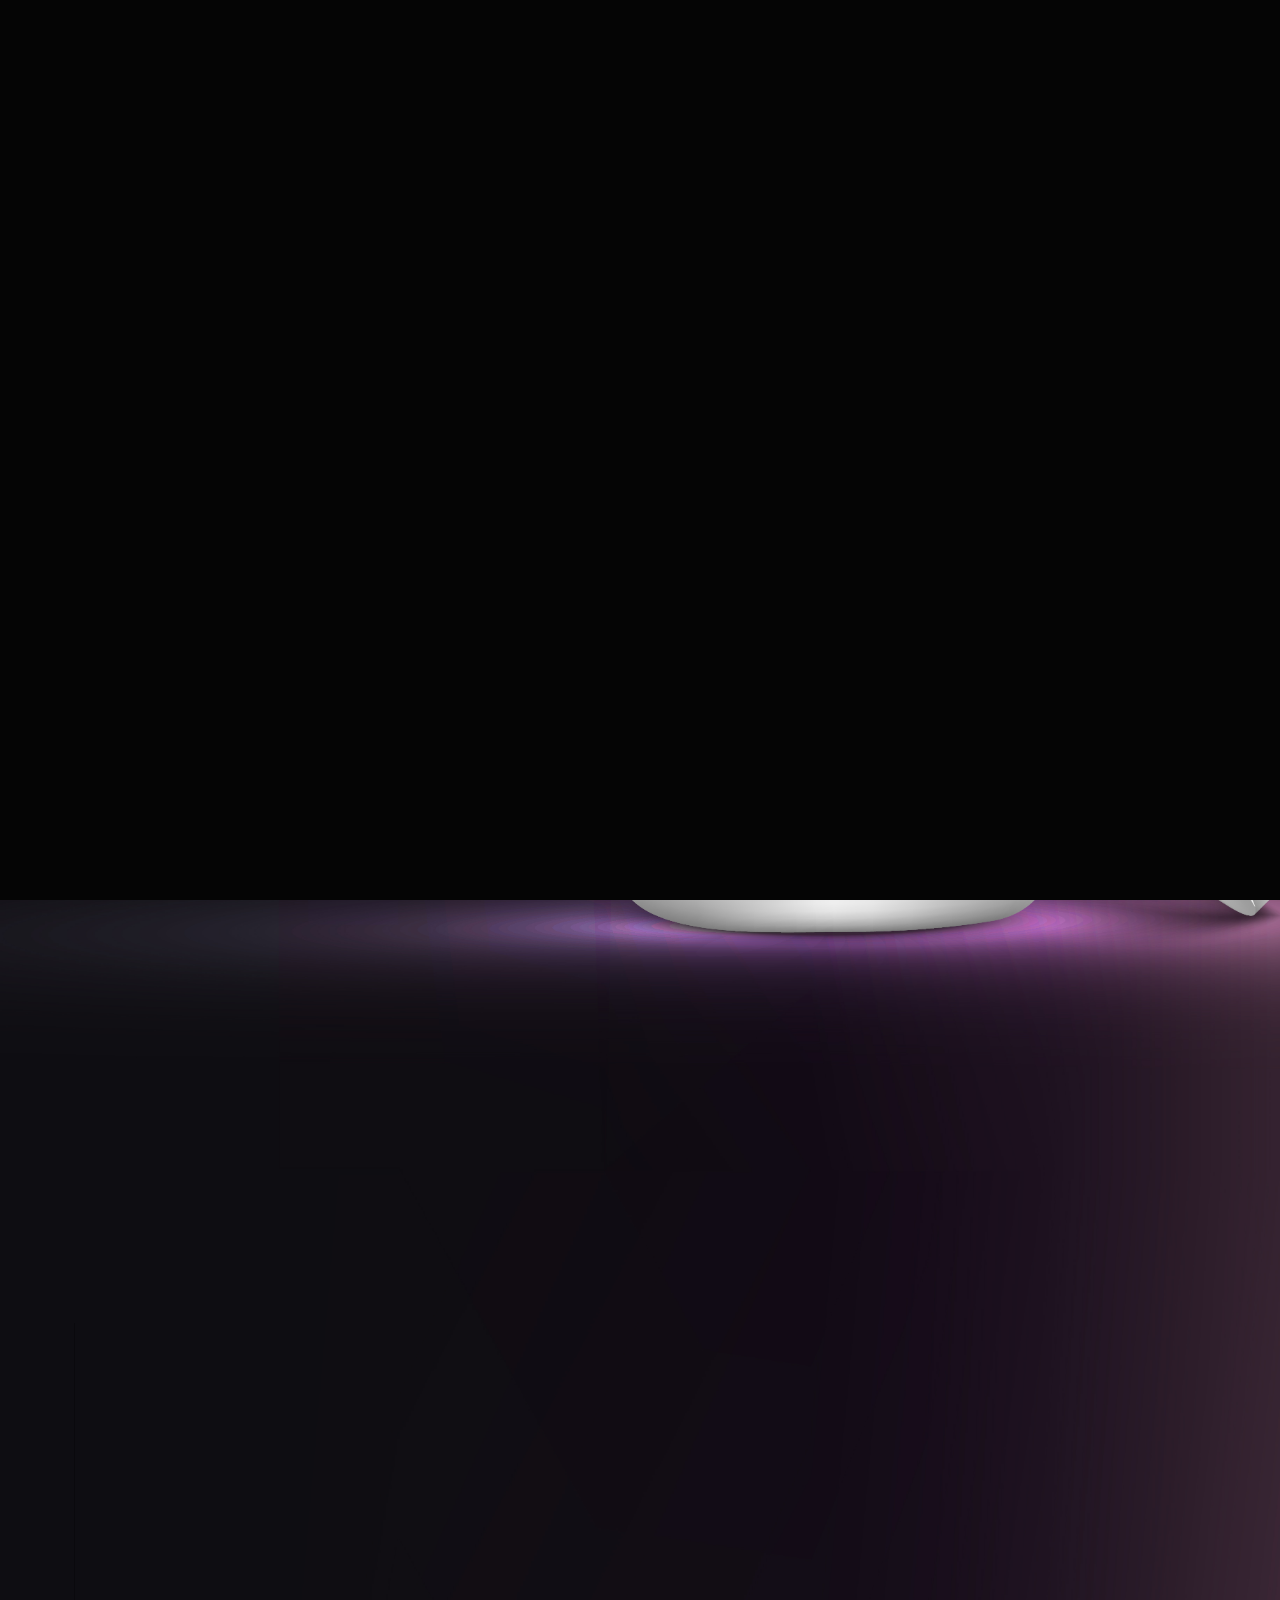
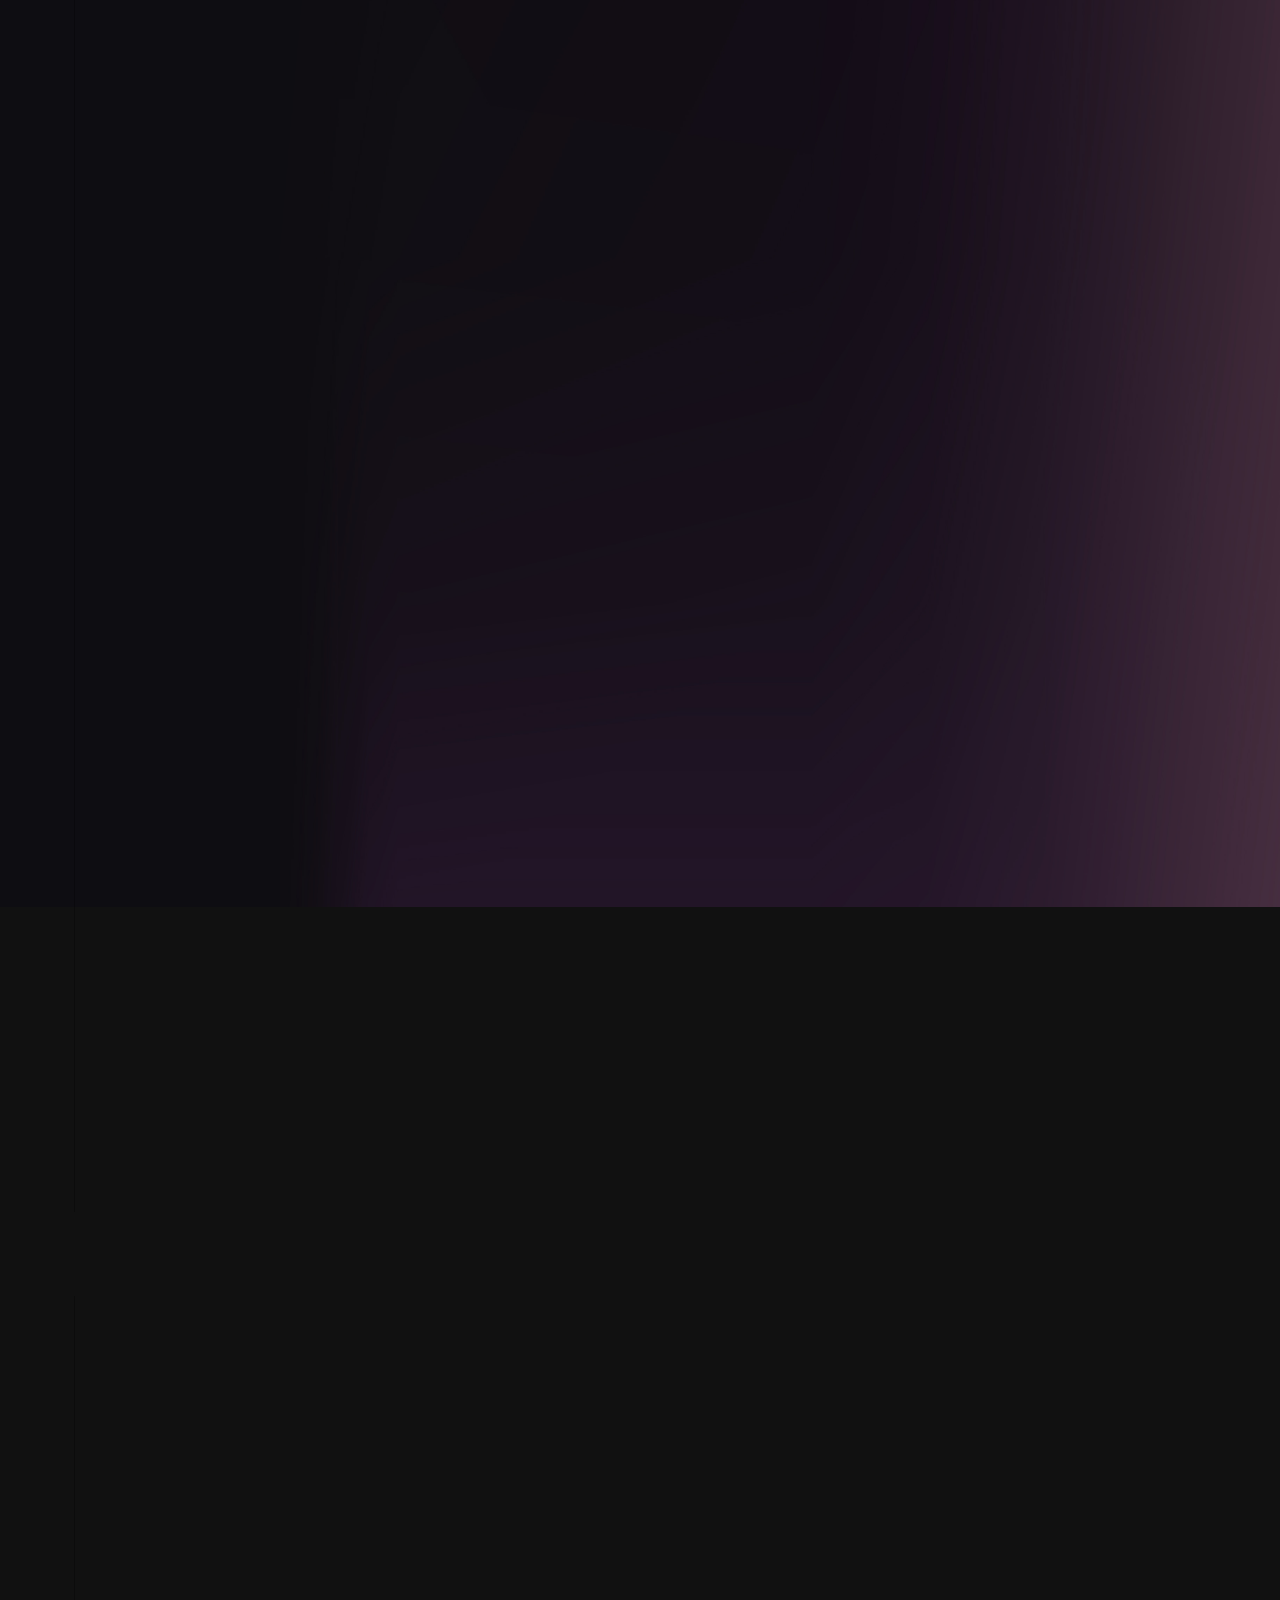
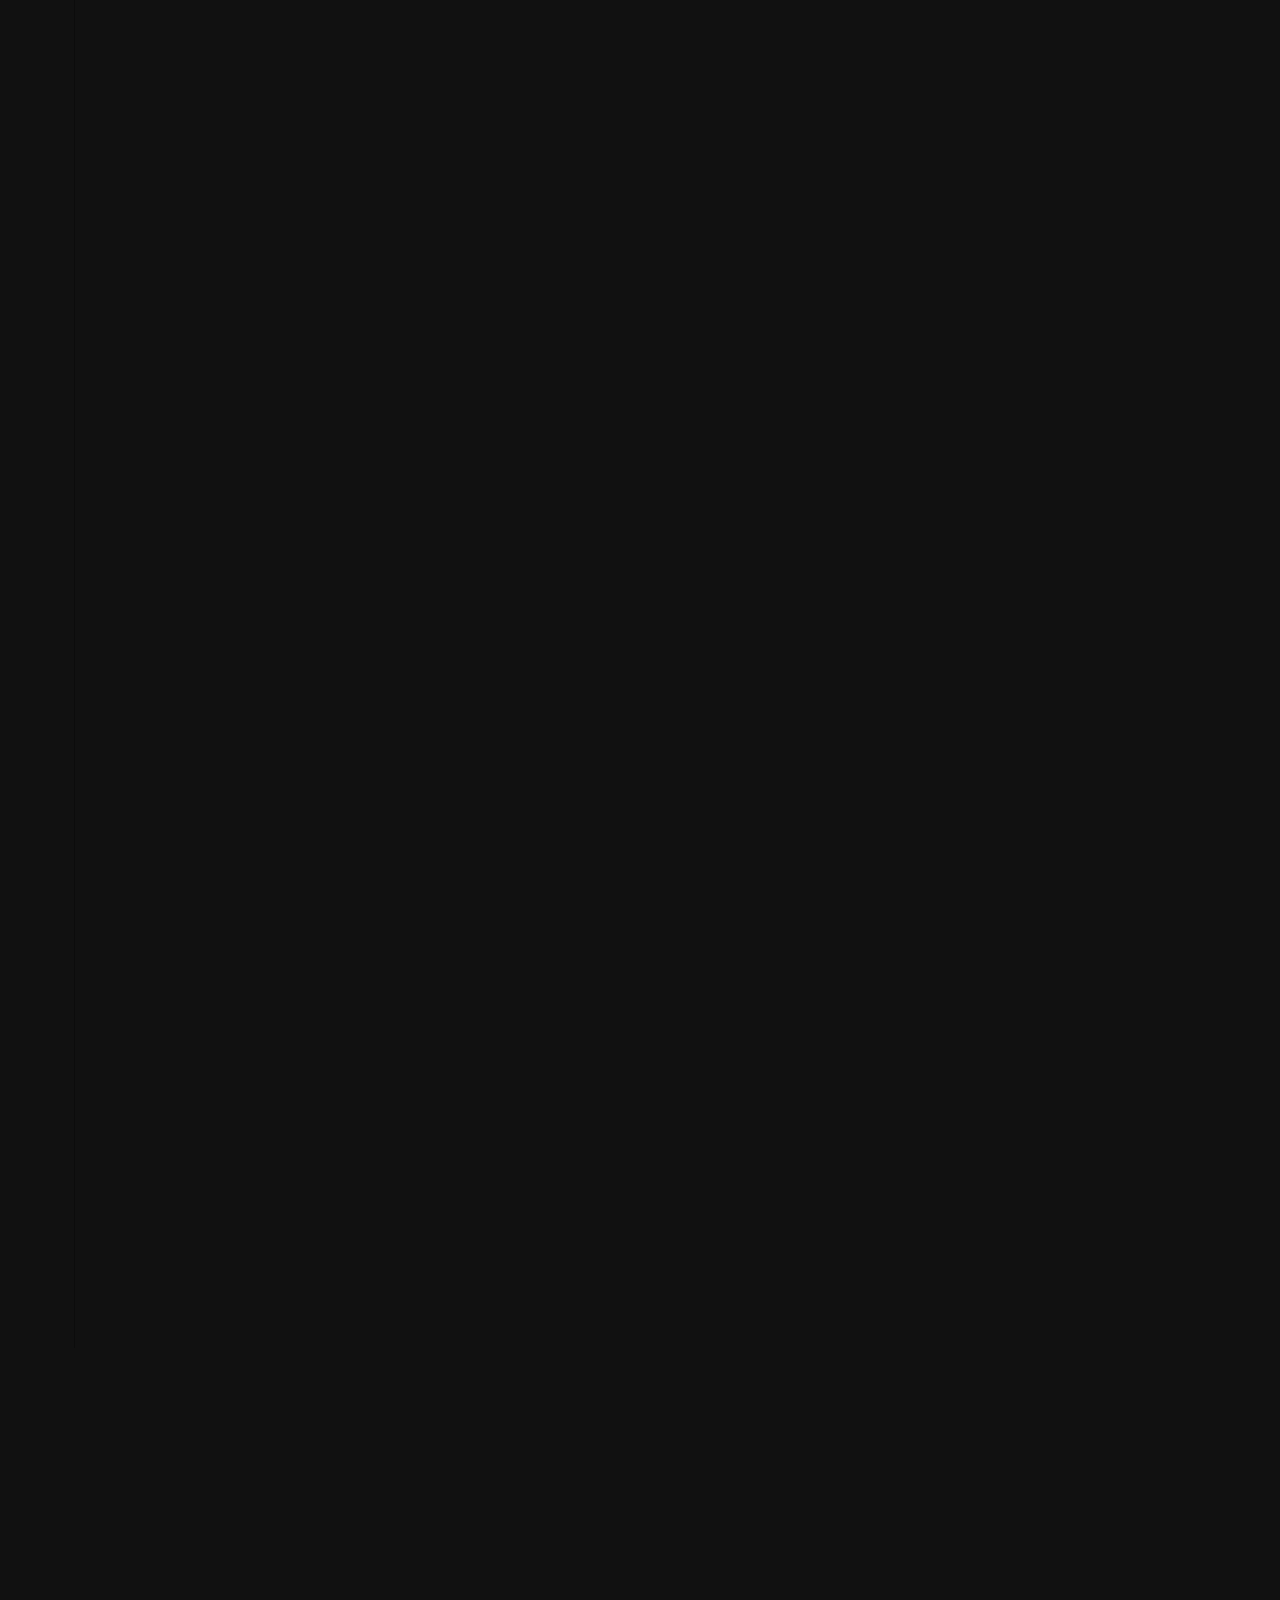
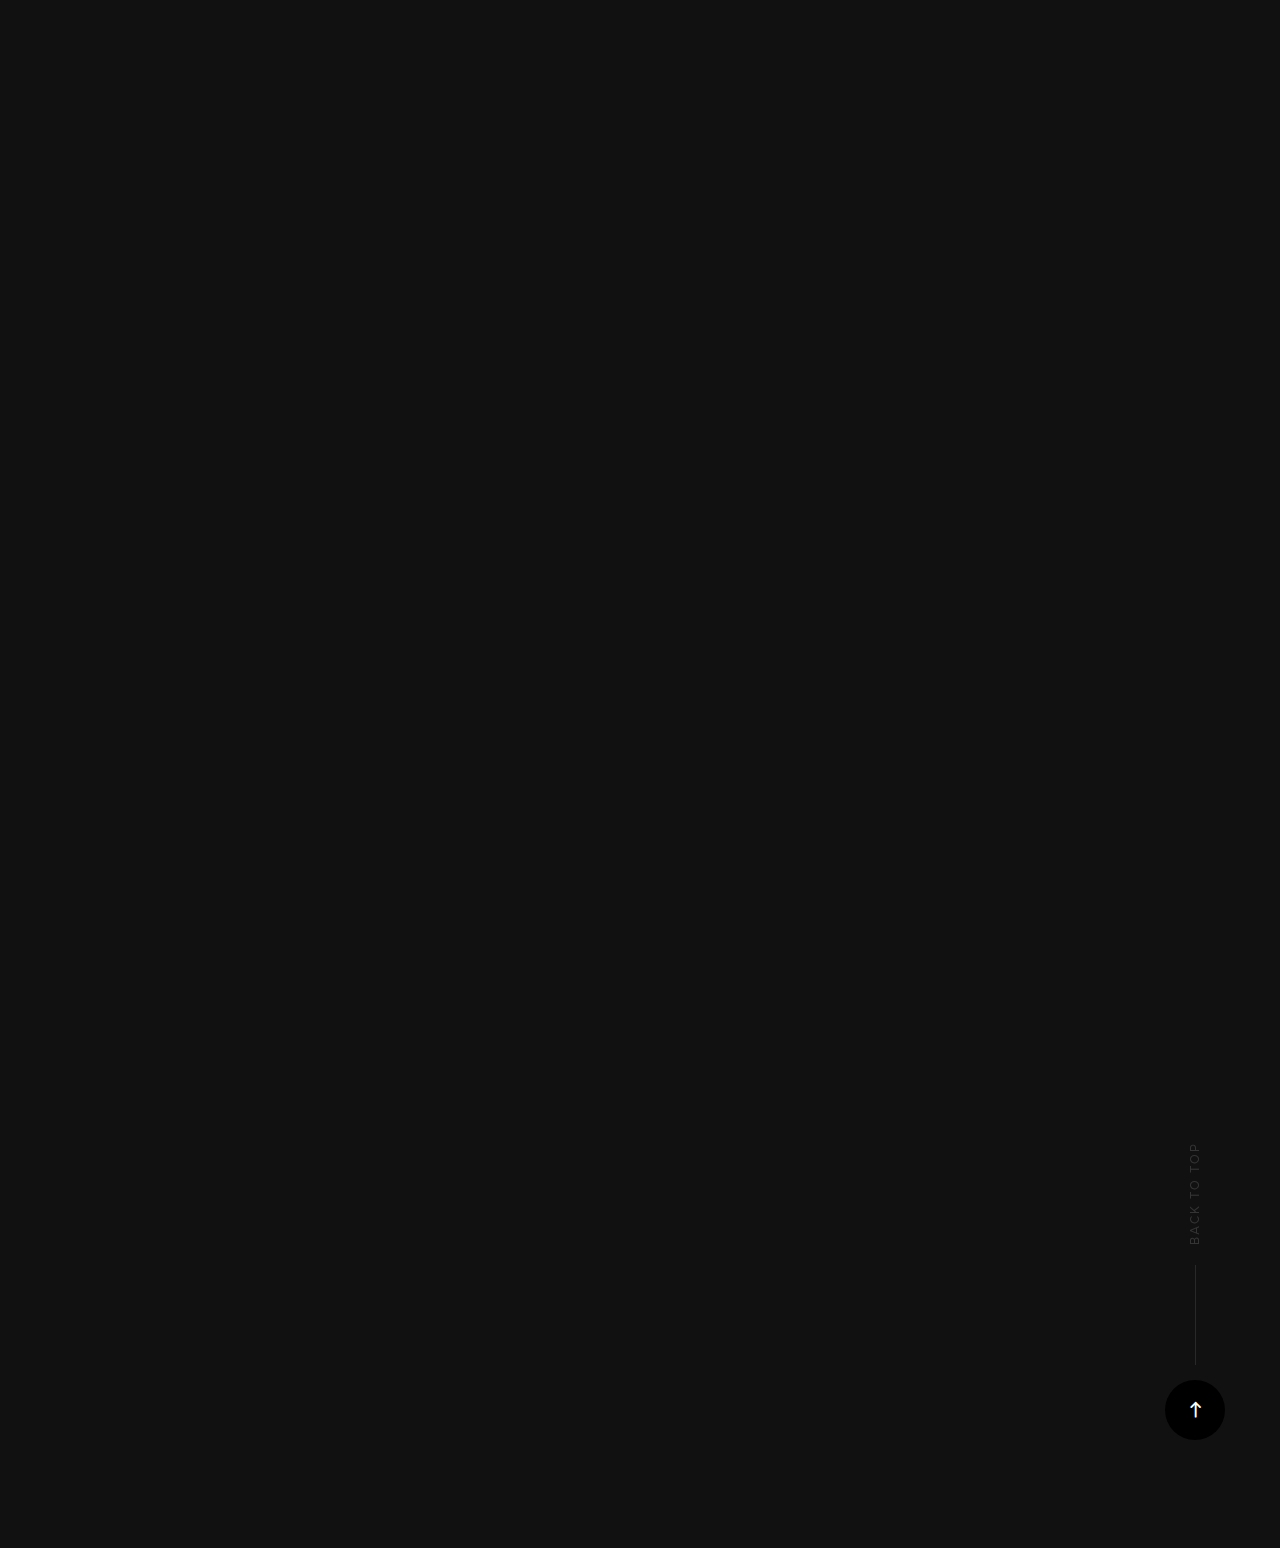
<file: index.html>
<!DOCTYPE html>
<html class="no-js" lang="en">
<head>

  <!--- basic page needs
  ================================================== -->
  <meta charset="utf-8">
  <title>Faccia</title>
  <meta name="description" content="">
  <meta name="author" content="">

  <!-- mobile specific metas
  ================================================== -->
  <meta name="viewport" content="width=device-width, initial-scale=1">

  <!-- CSS
  ================================================== -->
  <link rel="stylesheet" href="css/base.css">
  <link rel="stylesheet" href="css/vendor.css">
  <link rel="stylesheet" href="css/main.css">

  <!-- script
  ================================================== -->
  <script src="js/modernizr.js"></script>
  <script src="js/pace.min.js"></script>

  <!-- favicons
  ================================================== -->
  <link rel="shortcut icon" href="favicon.ico" type="image/x-icon">
  <link rel="icon" href="favicon.ico" type="image/x-icon">

</head>

<body id="top">

  <!-- header
  ================================================== -->
  <header class="s-header">

    <div class="header-logo">
      <a class="site-logo" href="index.html">
        FACCIA
      </a>
    </div> <!-- end header-logo -->

    <nav class="header-nav">

      <a href="#0" class="header-nav__close" title="close"><span>Cerrar</span></a>

      <div class="header-nav__content">
        <h3>Faccia</h3>

        <ul class="header-nav__list">
          <li class="current"><a class="smoothscroll"  href="#home" title="home">Inicio</a></li>
          <li><a class="smoothscroll"  href="#about" title="about">Acerca de Nosotros</a></li>
          <li><a class="smoothscroll"  href="#services" title="services">Shop</a></li>
          <li><a class="smoothscroll"  href="#works" title="works">Galer&iacute;a</a></li>
          <li><a class="smoothscroll"  href="#contact" title="contact">Contacto</a></li>
        </ul>

        <ul class="header-nav__social">
          <li>
            <a href="#0"><i class="fab fa-facebook"></i></a>
          </li>
          <li>
            <a href="#0"><i class="fab fa-twitter"></i></a>
          </li>
          <li>
            <a href="#0"><i class="fab fa-instagram"></i></a>
          </li>

        </ul>

      </div> <!-- end header-nav__content -->

    </nav> <!-- end header-nav -->

    <a class="header-menu-toggle" href="#0">
      <span class="header-menu-icon"></span>
    </a>

  </header> <!-- end s-header -->


  <!-- home
  ================================================== -->
  <section id="home" class="s-home target-section" data-parallax="scroll" data-image-src="images/f1-01.jpg" data-natural-width=3661 data-natural-height=2105 data-position-y=top>

    <ul class="home-social">
      <li class="home-social-title">S&iacute;guenos</li>
      <li><a href="#0">
        <i class="fab fa-facebook"></i>
        <span class="home-social-text">Facebook</span>
      </a></li>
      <li><a href="#0">
        <i class="fab fa-twitter"></i>
        <span class="home-social-text">Twitter</span>
      </a></li>
      <li><a href="#0">
        <i class="fab fa-instagram"></i>
        <span class="home-social-text">Instagram</span>
      </a></li>
    </ul> <!-- end home-social -->

    <a href="#about" class="home-scroll smoothscroll">
      <span class="home-scroll__text">Descender</span>
      <span class="home-scroll__icon"></span>
    </a> <!-- end home-scroll -->

  </section> <!-- end s-home -->

  <!-- about
  ================================================== -->
  <section id='about' class="s-about" data-parallax="scroll" data-image-src="images/f4-01.jpg" data-natural-width=3661 data-natural-height=6657 data-position-y=top>

    <div class="row section-header" data-aos="fade-up">
      <div class="col-full">
        <h3 class="subhead">FACCIA ES UNA EMPRESA</h3>
        <h1 class="display-1">Dedicada al cuidado de la piel y desaparici&oacute;n de manchas y acn&eacute; causados por problemas dermatol&oacute;gicos.</h1>
      </div>
    </div> <!-- end section-header -->

    <div class="row">

      <div class="about-process process block-1-2 block-tab-full">

        <div class="process__vline-left"></div>
        <div class="process__vline-right"></div>

        <div class="col-block process__col" data-item="1" data-aos="fade-up">
          <div class="process__text">
            <h4 class="subhead">¿C&Oacute;MO USARLO?</h4>

            <p style="color:white;">
              1. En la noche, después de limpiar su rostro, humedezca un algod&oacute;n con el T&oacute;nico, apl&iacute;quelo en forma ascendente por toda la cara, evitando el &aacute;rea alrededor de los ojos, deje secar, si desea retirarlo h&aacute;galo despu&eacute;s de 15 &oacute; 20 minutos y con las manos limpias. Luego aplique la crema en 5 puntos (frente, nariz, quijada, y mejillas) distribuy&eacute;ndola suavemente.
            </p>
            <p style="color:white;">
              2. A la ma&ntilde;ana siguiente, despu&eacute;s de limpiar el rostro, *aplique solamente la crema y un protector solar m&iacute;nimo factor 50, despu&eacute;s que se absorban podr&aacute; maquillarse normalmente.
            </p>

          </div>
        </div>

        <div class="col-block " data-item="" data-aos="fade-up">
        </div>
        <div class="col-block process__col" data-item="2" data-aos="fade-up">
          <div class="process__text">
            <h4 class="subhead" >Recomendaciones</h4>

            <p style="color:white;">
              Te recomendamos reforzar el uso del BLOQUEADOR.
            </p>
            <p style="color:white;">
              Nuestro t&oacute;nico est&aacute; compuesto por el ALFA HIDROXI&Aacute;CIDOS, los cuales recuperan la apariencia saludable de la piel, removiendo las celulas muertas de la superficie. Act&uacute;an tambi&eacute;n profundamente estimulando la producci&oacute;n de col&aacute;geno y elastina por la propia piel y aten&uacute;an de forma genuina las arrugas y l&iacute;neas de expresi&oacute;n. Los AHAs comenzar&aacute;n su acci&oacute;n mejorando la apariencia de la piel en cuesti&oacute;n de d&iacute;as la cual continuar&aacute; mejorando con su uso continuo.
            </p>
          </div>
        </div>
        <div class="col-block " data-item="" data-aos="fade-up">
        </div>
        <div class="col-block process__col" data-item="3" data-aos="fade-up">
          <div class="process__text">
            <h4 class="subhead" >Preguntas Frecuentes</h4>

            <div class="row masonry-wrap">
              <div class="masonry">

                <div class="masonry__brick" data-aos="fade-up">
                  <div class="item-folio">

                    <div class="item-folio__thumb">
                      <a href="images/portfolio/gallery/t8-01.png" class="thumb-link" title="Preguntas Frecuentes" data-size="2619x3341">
                        <img src="images/portfolio/t8-01.png"
                        srcset="images/portfolio/t8-01.png 1x, images/portfolio/t8-01.png 1x" alt="">
                      </a>
                    </div>

                  </div> <!-- end item-folio -->
                </div> <!-- end masonry__brick -->


              </div> <!-- end masonry -->
            </div> <!-- end masonry-wrap -->


          </div>
        </div>
      </div> <!-- end process -->

    </div> <!-- end about-stats -->

  </section> <!-- end s-about -->

  <!-- works
  ================================================== -->
  <section id='works' class="s-about" data-parallax="scroll" data-image-src="images/galeria.png" data-natural-width=3200 data-natural-height=2105 data-position-y=top>

    <div class="row section-header" data-aos="fade-up">
      <div class="col-full">
        <h3 class="subhead">GALERIA</h3>
      </div>
    </div> <!-- end section-header -->

    <div class="row">

      <div class="about-process process block-1-2 block-tab-full">

        <div class="process__vline-left"></div>
        <div class="process__vline-right"></div>

        <div class="col-block process__col" data-item="1" data-aos="fade-up">
          <div class="process__text">
            <div class="row masonry-wrap">
              <div class="masonry">

                <div class="masonry__brick" data-aos="fade-up">
                  <div class="item-folio">

                    <div class="item-folio__thumb">
                      <a href="images/portfolio/gallery/1-01.png" class="thumb-link" title="Imagen 1" data-size="1746x1868">
                        <img src="images/portfolio/1-01.png"
                        srcset="images/portfolio/1-01.png 1x, images/portfolio/1-01.png 1x" alt="">
                      </a>
                    </div>

                  </div> <!-- end item-folio -->
                </div> <!-- end masonry__brick -->


              </div> <!-- end masonry -->
            </div> <!-- end masonry-wrap -->


          </div>
        </div>

        <div class="col-block process__col" data-item="2" data-aos="fade-up">
          <div class="process__text">
            <div class="row masonry-wrap">
              <div class="masonry">

                <div class="masonry__brick" data-aos="fade-up">
                  <div class="item-folio">

                    <div class="item-folio__thumb">
                      <a href="images/portfolio/gallery/2-01.png" class="thumb-link" title="Imagen 2" data-size="1746x1868">
                        <img src="images/portfolio/2-01.png"
                        srcset="images/portfolio/2-01.png 1x, images/portfolio/2-01.png 1x" alt="">
                      </a>
                    </div>

                  </div> <!-- end item-folio -->
                </div> <!-- end masonry__brick -->


              </div> <!-- end masonry -->
            </div> <!-- end masonry-wrap -->


          </div>
        </div>

        <div class="col-block process__col" data-item="3" data-aos="fade-up">
          <div class="process__text">
            <div class="row masonry-wrap">
              <div class="masonry">

                <div class="masonry__brick" data-aos="fade-up">
                  <div class="item-folio">

                    <div class="item-folio__thumb">
                      <a href="images/portfolio/gallery/3-01.png" class="thumb-link" title="Imagen 3" data-size="1746x1868">
                        <img src="images/portfolio/3-01.png"
                        srcset="images/portfolio/3-01.png 1x, images/portfolio/3-01.png 1x" alt="">
                      </a>
                    </div>

                  </div> <!-- end item-folio -->
                </div> <!-- end masonry__brick -->


              </div> <!-- end masonry -->
            </div> <!-- end masonry-wrap -->


          </div>
        </div>

        <div class="col-block process__col" data-item="4" data-aos="fade-up">
          <div class="process__text">
            <div class="row masonry-wrap">
              <div class="masonry">

                <div class="masonry__brick" data-aos="fade-up">
                  <div class="item-folio">

                    <div class="item-folio__thumb">
                      <a href="images/portfolio/gallery/4-01.png" class="thumb-link" title="Imagen 4" data-size="1746x1868">
                        <img src="images/portfolio/4-01.png"
                        srcset="images/portfolio/4-01.png 1x, images/portfolio/4-01.png 1x" alt="">
                      </a>
                    </div>

                  </div> <!-- end item-folio -->
                </div> <!-- end masonry__brick -->


              </div> <!-- end masonry -->
            </div> <!-- end masonry-wrap -->


          </div>
        </div>

        <div class="col-block process__col" data-item="5" data-aos="fade-up">
          <div class="process__text">
            <div class="row masonry-wrap">
              <div class="masonry">

                <div class="masonry__brick" data-aos="fade-up">
                  <div class="item-folio">

                    <div class="item-folio__thumb">
                      <a href="images/portfolio/gallery/5-01.png" class="thumb-link" title="Imagen 5" data-size="1746x1868">
                        <img src="images/portfolio/5-01.png"
                        srcset="images/portfolio/5-01.png 1x, images/portfolio/5-01.png 1x" alt="">
                      </a>
                    </div>

                  </div> <!-- end item-folio -->
                </div> <!-- end masonry__brick -->


              </div> <!-- end masonry -->
            </div> <!-- end masonry-wrap -->


          </div>
        </div>

        <div class="col-block process__col" data-item="6" data-aos="fade-up">
          <div class="process__text">
            <div class="row masonry-wrap">
              <div class="masonry">

                <div class="masonry__brick" data-aos="fade-up">
                  <div class="item-folio">

                    <div class="item-folio__thumb">
                      <a href="images/portfolio/gallery/6-01.png" class="thumb-link" title="Imagen 6" data-size="1746x1868">
                        <img src="images/portfolio/6-01.png"
                        srcset="images/portfolio/6-01.png 1x, images/portfolio/6-01.png 1x" alt="">
                      </a>
                    </div>

                  </div> <!-- end item-folio -->
                </div> <!-- end masonry__brick -->


              </div> <!-- end masonry -->
            </div> <!-- end masonry-wrap -->


          </div>
        </div>

        <div class="col-block process__col" data-item="7" data-aos="fade-up">
          <div class="process__text">
            <div class="row masonry-wrap">
              <div class="masonry">

                <div class="masonry__brick" data-aos="fade-up">
                  <div class="item-folio">

                    <div class="item-folio__thumb">
                      <a href="images/portfolio/gallery/7-01.png" class="thumb-link" title="Imagen 7" data-size="1746x1868">
                        <img src="images/portfolio/7-01.png"
                        srcset="images/portfolio/7-01.png 1x, images/portfolio/7-01.png 1x" alt="">
                      </a>
                    </div>

                  </div> <!-- end item-folio -->
                </div> <!-- end masonry__brick -->


              </div> <!-- end masonry -->
            </div> <!-- end masonry-wrap -->


          </div>
        </div>

        <div class="col-block process__col" data-item="8" data-aos="fade-up">
          <div class="process__text">
            <div class="row masonry-wrap">
              <div class="masonry">

                <div class="masonry__brick" data-aos="fade-up">
                  <div class="item-folio">

                    <div class="item-folio__thumb">
                      <a href="images/portfolio/gallery/8-01.png" class="thumb-link" title="Imagen 8" data-size="1746x1868">
                        <img src="images/portfolio/8-01.png"
                        srcset="images/portfolio/8-01.png 1x, images/portfolio/8-01.png 1x" alt="">
                      </a>
                    </div>

                  </div> <!-- end item-folio -->
                </div> <!-- end masonry__brick -->


              </div> <!-- end masonry -->
            </div> <!-- end masonry-wrap -->


          </div>
        </div>

      </div> <!-- end process -->

    </div> <!-- end about-stats -->

  </section> <!-- end s-about -->

  <!-- services
  ================================================== -->
  <section id='services' class="s-about" data-parallax="scroll" data-image-src="images/shop.png" data-natural-width=3200 data-natural-height=1800 data-position-y=top>

    <div class="row section-header" data-aos="fade-up">
      <div class="col-full">
        <h3 class="subhead"Shop!</h3>

      </div>
    </div> <!-- end section-header -->


  </section> <!-- end s-services -->


  <!-- contact
  ================================================== -->
  <section id="contact" class="s-about" data-parallax="scroll" data-image-src="images/f3-01.jpg" data-natural-width=3661 data-natural-height=2105 data-position-y=top>

    <div class="row section-header" data-aos="fade-up">
      <div class="col-full">
        <h3 class="subhead subhead--light">¡Cont&aacute;ctanos!</h3>
        <h1 class="display-1 display-1--light">Ponte en contacto y hagamos algo genial juntos.</h1>
      </div>
    </div> <!-- end section-header -->

    <div class="row">

      <div class="col-full contact-main" data-aos="fade-up">
        <p>
          <a href="mailto:#0" class="contact-email">correo@faccia.com.mx</a>
          <span class="contact-number">(721) 123 4567 /  +52 123 456 7890</span>
        </p>
      </div> <!-- end contact-main -->

    </div> <!-- end row -->

    <div class="row">



      <div class="col-five tab-full contact-secondary" data-aos="fade-up">
        <h3 class="subhead subhead--light">¡S&iacute;guenos!</h3>

        <ul class="contact-social">
          <li>
            <a href="#0"><i class="fab fa-facebook"></i></a>
          </li>
          <li>
            <a href="#0"><i class="fab fa-twitter"></i></a>
          </li>
          <li>
            <a href="#0"><i class="fab fa-instagram"></i></a>
          </li>

        </ul> <!-- end contact-social -->


      </div> <!-- end contact-secondary -->

    </div> <!-- end row -->


      <div class="cl-go-top">
        <a class="smoothscroll" title="Regresar al inicio" href="#top"><i class="icon-arrow-up" aria-hidden="true"></i></a>
      </div>

    </section> <!-- end s-contact -->


    <!-- photoswipe background
    ================================================== -->
    <div aria-hidden="true" class="pswp" role="dialog" tabindex="-1">

      <div class="pswp__bg"></div>
      <div class="pswp__scroll-wrap">

        <div class="pswp__container">
          <div class="pswp__item"></div>
          <div class="pswp__item"></div>
          <div class="pswp__item"></div>
        </div>

        <div class="pswp__ui pswp__ui--hidden">
          <div class="pswp__top-bar">
            <div class="pswp__counter"></div><button class="pswp__button pswp__button--close" title="Close (Esc)"></button> <button class="pswp__button pswp__button--share" title=
            "Share"></button> <button class="pswp__button pswp__button--fs" title="Toggle fullscreen"></button> <button class="pswp__button pswp__button--zoom" title=
            "Zoom in/out"></button>
            <div class="pswp__preloader">
              <div class="pswp__preloader__icn">
                <div class="pswp__preloader__cut">
                  <div class="pswp__preloader__donut"></div>
                </div>
              </div>
            </div>
          </div>
          <div class="pswp__share-modal pswp__share-modal--hidden pswp__single-tap">
            <div class="pswp__share-tooltip"></div>
          </div><button class="pswp__button pswp__button--arrow--left" title="Previous (arrow left)"></button> <button class="pswp__button pswp__button--arrow--right" title=
          "Next (arrow right)"></button>
          <div class="pswp__caption">
            <div class="pswp__caption__center"></div>
          </div>
        </div>

      </div>

    </div> <!-- end photoSwipe background -->


    <!-- preloader
    ================================================== -->
    <div id="preloader">
      <div id="loader">
      </div>
    </div>


    <!-- Java Script
    ================================================== -->
    <script src="js/jquery-3.2.1.min.js"></script>
    <script src="js/plugins.js"></script>
    <script src="js/main.js"></script>

  </body>

  </html>
</file>
<file: css/base.css>
/* =================================================================== 
 *
 *  Transcend v1.0 Base Stylesheet
 *  03-18-2018
 *  ------------------------------------------------------------------
 *
 *  TOC:
 *  # imports
 *  # normalize
 *  # basic/base setup styles
 *      ## Media
 *      ## Typography resets
 *      ## links
 *      ## inputs
 *  # grid
 *      ## medium size devices
 *      ## tablets
 *      ## mobile devices
 *      ## small mobile devices
 *  # block grids
 *      ## medium size devices
 *      ## tablets
 *      ## mobile devices
 *      ## small mobile devices
 *  # MISC
 *
 * =================================================================== */

/* ===================================================================
 * # imports 
 *
 * ------------------------------------------------------------------- */
@import url("font-awesome/css/fontawesome-all.css");
@import url("micons/micons.css");
@import url("fonts.css");


/* ===================================================================
 * # normalize
 * normalize.css v5.0.0 | MIT License | 
 * github.com/necolas/normalize.css
 *
 * ------------------------------------------------------------------- */
html {
    font-family: sans-serif;
    line-height: 1.15;
    -ms-text-size-adjust: 100%;
    -webkit-text-size-adjust: 100%;
}

body {
    margin: 0;
}

article,
aside,
footer,
header,
nav,
section {
    display: block;
}

h1 {
    font-size: 2em;
    margin: 0.67em 0;
}

figcaption,
figure,
main {
    display: block;
}

figure {
    margin: 1em 40px;
}

hr {
    box-sizing: content-box;
    height: 0;
    overflow: visible;
}

pre {
    font-family: monospace, monospace;
    font-size: 1em;
}

a {
    background-color: transparent;
    -webkit-text-decoration-skip: objects;
}

a:active,
a:hover {
    outline-width: 0;
}

abbr[title] {
    border-bottom: none;
    text-decoration: underline;
    text-decoration: underline dotted;
}

b,
strong {
    font-weight: inherit;
}

b,
strong {
    font-weight: bolder;
}

code,
kbd,
samp {
    font-family: monospace, monospace;
    font-size: 1em;
}

dfn {
    font-style: italic;
}

mark {
    background-color: #ff0;
    color: #000;
}

small {
    font-size: 80%;
}

sub,
sup {
    font-size: 75%;
    line-height: 0;
    position: relative;
    vertical-align: baseline;
}

sub {
    bottom: -0.25em;
}

sup {
    top: -0.5em;
}

audio,
video {
    display: inline-block;
}

audio:not([controls]) {
    display: none;
    height: 0;
}

img {
    border-style: none;
}

svg:not(:root) {
    overflow: hidden;
}

button,
input,
optgroup,
select,
textarea {
    font-family: sans-serif;
    font-size: 100%;
    line-height: 1.15;
    margin: 0;
}

button,
input {
    overflow: visible;
}

button,
select {
    text-transform: none;
}

button,
html [type="button"],
[type="reset"],
[type="submit"] {
    -webkit-appearance: button;
}

button::-moz-focus-inner,
[type="button"]::-moz-focus-inner,
[type="reset"]::-moz-focus-inner,
[type="submit"]::-moz-focus-inner {
    border-style: none;
    padding: 0;
}

button:-moz-focusring,
[type="button"]:-moz-focusring,
[type="reset"]:-moz-focusring,
[type="submit"]:-moz-focusring {
    outline: 1px dotted ButtonText;
}

fieldset {
    border: 1px solid #c0c0c0;
    margin: 0 2px;
    padding: 0.35em 0.625em 0.75em;
}

legend {
    box-sizing: border-box;
    color: inherit;
    display: table;
    max-width: 100%;
    padding: 0;
    white-space: normal;
}

progress {
    display: inline-block;
    vertical-align: baseline;
}

textarea {
    overflow: auto;
}

[type="checkbox"],
[type="radio"] {
    box-sizing: border-box;
    padding: 0;
}

[type="number"]::-webkit-inner-spin-button,
[type="number"]::-webkit-outer-spin-button {
    height: auto;
}

[type="search"] {
    -webkit-appearance: textfield;
    outline-offset: -2px;
}

[type="search"]::-webkit-search-cancel-button,
[type="search"]::-webkit-search-decoration {
    -webkit-appearance: none;
}

::-webkit-file-upload-button {
    -webkit-appearance: button;
    font: inherit;
}

details,
menu {
    display: block;
}

summary {
    display: list-item;
}

canvas {
    display: inline-block;
}

template {
    display: none;
}

[hidden] {
    display: none;
}


/* ===================================================================
 * # basic/base setup styles
 *
 * ------------------------------------------------------------------- */
html {
    font-size: 62.5%;
    box-sizing: border-box;
}

*,
*::before,
*::after {
    box-sizing: inherit;
}

body {
    font-weight: normal;
    line-height: 1;
    word-wrap: break-word;
    text-rendering: optimizeLegibility;
    -webkit-overflow-scrolling: touch;
    -webkit-text-size-adjust: none;
}

body,
input,
button {
    -moz-osx-font-smoothing: grayscale;
    -webkit-font-smoothing: antialiased;
}


/* ------------------------------------------------------------------- 
 * ## Media
 * ------------------------------------------------------------------- */
img,
video {
    max-width: 100%;
    height: auto;
}


/* ------------------------------------------------------------------- 
 * ## Typography resets 
 * ------------------------------------------------------------------- */
div,
dl,
dt,
dd,
ul,
ol,
li,
h1,
h2,
h3,
h4,
h5,
h6,
pre,
form,
p,
blockquote,
th,
td {
    margin: 0;
    padding: 0;
}

h1,
h2,
h3,
h4,
h5,
h6 {
    -webkit-font-smoothing: auto;
    -webkit-font-smoothing: antialiased;
    -webkit-font-variant-ligatures: common-ligatures;
    -moz-font-variant-ligatures: common-ligatures;
    font-variant-ligatures: common-ligatures;
    text-rendering: optimizeLegibility;
}

em,
i {
    font-style: italic;
    line-height: inherit;
}

strong,
b {
    font-weight: bold;
    line-height: inherit;
}

small {
    font-size: 60%;
    line-height: inherit;
}

ol,
ul {
    list-style: none;
}

li {
    display: block;
}


/* ------------------------------------------------------------------- 
 * ## links
 * ------------------------------------------------------------------- */
a {
    text-decoration: none;
    line-height: inherit;
}

a img {
    border: none;
}


/* ------------------------------------------------------------------- 
 * ## inputs
 * ------------------------------------------------------------------- */
fieldset {
    margin: 0;
    padding: 0;
}

input[type="email"],
input[type="number"],
input[type="search"],
input[type="text"],
input[type="tel"],
input[type="url"],
input[type="password"],
textarea {
    -webkit-appearance: none;
    -moz-appearance: none;
    -ms-appearance: none;
    -o-appearance: none;
    appearance: none;
}



/* ===================================================================
 * # grid
 *
 * ------------------------------------------------------------------- */
.row {
    width: 89%;
    max-width: 1200px;
    margin: 0 auto;
}

.row:after {
    content: "";
    display: table;
    clear: both;
}

.row .row {
    width: auto;
    max-width: none;
    margin-left: -20px;
    margin-right: -20px;
}

/* column blocks
 * -------------------------------------- */
[class*="col-"] {
    float: left;
    padding: 0 20px;
}

[class*="col-"]+[class*="col-"].end {
    float: right;
}

/* column width classes 
 * -------------------------------------- */
.col-one {
    width: 8.33333%;
}

.col-two,
.col-1-6 {
    width: 16.66667%;
}

.col-three,
.col-1-4 {
    width: 25%;
}

.col-four,
.col-1-3 {
    width: 33.33333%;
}

.col-five {
    width: 41.66667%;
}

.col-six,
.col-1-2 {
    width: 50%;
}

.col-seven {
    width: 58.33333%;
}

.col-eight,
.col-2-3 {
    width: 66.66667%;
}

.col-nine,
.col-3-4 {
    width: 75%;
}

.col-ten,
.col-5-6 {
    width: 83.33333%;
}

.col-eleven {
    width: 91.66667%;
}

.col-twelve,
.col-full {
    width: 100%;
}


/* ------------------------------------------------------------------- 
 * ## medium size devices
 * ------------------------------------------------------------------- */
@media only screen and (max-width: 1200px) {
    .row .row {
        margin-left: -15px;
        margin-right: -15px;
    }
    [class*="col-"] {
        padding: 0 15px;
    }
    .md-two,
    .md-1-6 {
        width: 16.66667%;
    }
    .md-one {
        width: 8.33333%;
    }
    .md-three,
    .md-1-4 {
        width: 25%;
    }
    .md-four,
    .md-1-3 {
        width: 33.33333%;
    }
    .md-five {
        width: 41.66667%;
    }
    .md-six,
    .md-1-2 {
        width: 50%;
    }
    .md-seven {
        width: 58.33333%;
    }
    .md-eight,
    .md-2-3 {
        width: 66.66667%;
    }
    .md-nine,
    .md-3-4 {
        width: 75%;
    }
    .md-ten,
    .md-5-6 {
        width: 83.33333%;
    }
    .md-eleven {
        width: 91.66667%;
    }
    .md-twelve,
    .md-full {
        width: 100%;
    }
}


/* ------------------------------------------------------------------- 
 * ## tablets
 * ------------------------------------------------------------------- */
@media only screen and (max-width: 800px) {
    .row {
        width: 90%;
    }
    .tab-1-4 {
        width: 25%;
    }
    .tab-1-3 {
        width: 33.33333%;
    }
    .tab-1-2 {
        width: 50%;
    }
    .tab-2-3 {
        width: 66.66667%;
    }
    .tab-3-4 {
        width: 75%;
    }
    .tab-full {
        width: 100%;
    }
    .hide-on-tablet {
        display: none;
    }
}


/* ------------------------------------------------------------------- 
 * ## mobile devices
 * ------------------------------------------------------------------- */
@media only screen and (max-width: 600px) {
    .row {
        width: auto;
        padding-left: 25px;
        padding-right: 25px;
    }
    .row .row {
        margin-left: -10px;
        margin-right: -10px;
        padding-left: 0;
        padding-right: 0;
    }
    [class*="col-"] {
        padding: 0 10px;
    }
    .mob-1-4 {
        width: 25%;
    }
    .mob-1-3 {
        width: 33.33333%;
    }
    .mob-1-2 {
        width: 50%;
    }
    .mob-2-3 {
        width: 66.66667%;
    }
    .mob-3-4 {
        width: 75%;
    }
    .mob-full {
        width: 100%;
    }
    .hide-on-mobile {
        display: none;
    }
}


/* ------------------------------------------------------------------- 
 * ## small mobile devices
 * ------------------------------------------------------------------- */

/* stack columns on small mobile devices
 * ------------------------------------------------------------------- */
@media only screen and (max-width: 400px) {
    .row .row {
        margin-left: 0;
        margin-right: 0;
    }
    [class*="col-"] {
        width: 100% !important;
        float: none !important;
        clear: both !important;
        margin-left: 0;
        margin-right: 0;
        padding: 0;
    }
    [class*="col-"]+[class*="col-"].end {
        float: none;
    }
}



/* ===================================================================
 * # block grids
 * ------------------------------------------------------------------- */

/*   Equally-sized columns define at row level
 * ------------------------------------------------------------------- */
[class*="block-"]:after {
    content: "";
    display: table;
    clear: both;
}

.block-1-6 .col-block {
    width: 16.66667%;
}

.block-1-5 .col-block {
    width: 20%;
}

.block-1-4 .col-block {
    width: 25%;
}

.block-1-3 .col-block {
    width: 33.33333%;
}

.block-1-2 .col-block {
    width: 50%;
}

/**
 * Clearing for block grid columns. Allow columns with 
 * different heights to align properly.
 */

.block-1-6 .col-block:nth-child(6n+1),
.block-1-5 .col-block:nth-child(5n+1),
.block-1-4 .col-block:nth-child(4n+1),
.block-1-3 .col-block:nth-child(3n+1),
.block-1-2 .col-block:nth-child(2n+1) {
    clear: both;
}


/* ------------------------------------------------------------------- 
 * ## medium size devices
 * ------------------------------------------------------------------- */
@media only screen and (max-width: 1200px) {
    .block-m-1-6 .col-block {
        width: 16.66667%;
    }
    .block-m-1-5 .col-block {
        width: 20%;
    }
    .block-m-1-4 .col-block {
        width: 25%;
    }
    .block-m-1-3 .col-block {
        width: 33.33333%;
    }
    .block-m-1-2 .col-block {
        width: 50%;
    }
    .block-m-full .col-block {
        width: 100%;
        clear: both;
    }
    [class*="block-m-"] .col-block:nth-child(n) {
        clear: none;
    }
    .block-m-1-6 .col-block:nth-child(6n+1),
    .block-m-1-5 .col-block:nth-child(5n+1),
    .block-m-1-4 .col-block:nth-child(4n+1),
    .block-m-1-3 .col-block:nth-child(3n+1),
    .block-m-1-2 .col-block:nth-child(2n+1) {
        clear: both;
    }
}


/* ------------------------------------------------------------------- 
 * ## tablets
 * ------------------------------------------------------------------- */
@media only screen and (max-width: 800px) {
    .block-tab-1-6 .col-block {
        width: 16.66667%;
    }
    .block-tab-1-5 .col-block {
        width: 20%;
    }
    .block-tab-1-4 .col-block {
        width: 25%;
    }
    .block-tab-1-3 .col-block {
        width: 33.33333%;
    }
    .block-tab-1-2 .col-block {
        width: 50%;
    }
    .block-tab-full .col-block {
        width: 100%;
        clear: both;
    }
    [class*="block-tab-"] .col-block:nth-child(n) {
        clear: none;
    }
    .block-tab-1-6 .col-block:nth-child(6n+1),
    .block-tab-1-6 .col-block:nth-child(5n+1),
    .block-tab-1-4 .col-block:nth-child(4n+1),
    .block-tab-1-3 .col-block:nth-child(3n+1),
    .block-tab-1-2 .col-block:nth-child(2n+1) {
        clear: both;
    }
}


/* ------------------------------------------------------------------- 
 * ## mobile devices
 * ------------------------------------------------------------------- */
@media only screen and (max-width: 600px) {
    .block-mob-1-6 .col-block {
        width: 16.66667%;
    }
    .block-mob-1-5 .col-block {
        width: 20%;
    }
    .block-mob-1-4 .col-block {
        width: 25%;
    }
    .block-mob-1-3 .col-block {
        width: 33.33333%;
    }
    .block-mob-1-2 .col-block {
        width: 50%;
    }
    .block-mob-full .col-block {
        width: 100%;
        clear: both;
    }
    [class*="block-mob-"] .col-block:nth-child(n) {
        clear: none;
    }
    .block-mob-1-6 .col-block:nth-child(6n+1),
    .block-mob-1-5 .col-block:nth-child(5n+1),
    .block-mob-1-4 .col-block:nth-child(4n+1),
    .block-mob-1-3 .col-block:nth-child(3n+1),
    .block-mob-1-2 .col-block:nth-child(2n+1) {
        clear: both;
    }
}


/* ------------------------------------------------------------------- 
 * ## small mobile devices
 * ------------------------------------------------------------------- */

/* stack columns on small mobile devices
 * ------------------------------------------------------------------- */
@media only screen and (max-width: 400px) {
    .stack .col-block {
        width: 100% !important;
        float: none !important;
        clear: both !important;
        margin-left: 0;
        margin-right: 0;
    }
}



/* ===================================================================
 * # MISC
 *
 * ------------------------------------------------------------------- */
.group:after {
    content: "";
    display: table;
    clear: both;
}

/* Misc Helper Styles
 * -------------------------------------- */
.is-hidden {
    display: none;
}

.is-invisible {
    visibility: hidden;
}

.antialiased {
    -webkit-font-smoothing: antialiased;
    -moz-osx-font-smoothing: grayscale;
}

.overflow-hidden {
    overflow: hidden;
}

.remove-bottom {
    margin-bottom: 0;
}

.half-bottom {
    margin-bottom: 1.5rem !important;
}

.add-bottom {
    margin-bottom: 3rem !important;
}

.no-border {
    border: none;
}

.full-width {
    width: 100%;
}

.text-center {
    text-align: center;
}

.text-left {
    text-align: left;
}

.text-right {
    text-align: right;
}

.pull-left {
    float: left;
}

.pull-right {
    float: right;
}

.align-center {
    margin-left: auto;
    margin-right: auto;
    text-align: center;
}

/*# sourceMappingURL=base.css.map */
</file>
<file: css/vendor.css>
/* =================================================================== 
 *
 *  Transcend v1.0 Vendor/Third Party CSS 
 *  03-18-2018
 *  ------------------------------------------------------------------
 *
 *  TOC:
 *  # animate on scroll
 *  # slick slider
 *  # PhotoSwipe main CSS
 *  # PhotoSwipe Skin 
 *
 * =================================================================== */


/* ===================================================================
 * # animate on scroll 
 * https://michalsnik.github.io/aos/
 * ------------------------------------------------------------------- */
[data-aos][data-aos][data-aos-duration="50"],
body[data-aos-duration="50"] [data-aos] {
  transition-duration: 50ms;
}

[data-aos][data-aos][data-aos-delay="50"],
body[data-aos-delay="50"] [data-aos] {
  transition-delay: 0;
}

[data-aos][data-aos][data-aos-delay="50"].aos-animate,
body[data-aos-delay="50"] [data-aos].aos-animate {
  transition-delay: 50ms;
}

[data-aos][data-aos][data-aos-duration="100"],
body[data-aos-duration="100"] [data-aos] {
  transition-duration: 0.1s;
}

[data-aos][data-aos][data-aos-delay="100"],
body[data-aos-delay="100"] [data-aos] {
  transition-delay: 0;
}

[data-aos][data-aos][data-aos-delay="100"].aos-animate,
body[data-aos-delay="100"] [data-aos].aos-animate {
  transition-delay: 0.1s;
}

[data-aos][data-aos][data-aos-duration="150"],
body[data-aos-duration="150"] [data-aos] {
  transition-duration: 0.15s;
}

[data-aos][data-aos][data-aos-delay="150"],
body[data-aos-delay="150"] [data-aos] {
  transition-delay: 0;
}

[data-aos][data-aos][data-aos-delay="150"].aos-animate,
body[data-aos-delay="150"] [data-aos].aos-animate {
  transition-delay: 0.15s;
}

[data-aos][data-aos][data-aos-duration="200"],
body[data-aos-duration="200"] [data-aos] {
  transition-duration: 0.2s;
}

[data-aos][data-aos][data-aos-delay="200"],
body[data-aos-delay="200"] [data-aos] {
  transition-delay: 0;
}

[data-aos][data-aos][data-aos-delay="200"].aos-animate,
body[data-aos-delay="200"] [data-aos].aos-animate {
  transition-delay: 0.2s;
}

[data-aos][data-aos][data-aos-duration="250"],
body[data-aos-duration="250"] [data-aos] {
  transition-duration: 0.25s;
}

[data-aos][data-aos][data-aos-delay="250"],
body[data-aos-delay="250"] [data-aos] {
  transition-delay: 0;
}

[data-aos][data-aos][data-aos-delay="250"].aos-animate,
body[data-aos-delay="250"] [data-aos].aos-animate {
  transition-delay: 0.25s;
}

[data-aos][data-aos][data-aos-duration="300"],
body[data-aos-duration="300"] [data-aos] {
  transition-duration: 0.3s;
}

[data-aos][data-aos][data-aos-delay="300"],
body[data-aos-delay="300"] [data-aos] {
  transition-delay: 0;
}

[data-aos][data-aos][data-aos-delay="300"].aos-animate,
body[data-aos-delay="300"] [data-aos].aos-animate {
  transition-delay: 0.3s;
}

[data-aos][data-aos][data-aos-duration="350"],
body[data-aos-duration="350"] [data-aos] {
  transition-duration: 0.35s;
}

[data-aos][data-aos][data-aos-delay="350"],
body[data-aos-delay="350"] [data-aos] {
  transition-delay: 0;
}

[data-aos][data-aos][data-aos-delay="350"].aos-animate,
body[data-aos-delay="350"] [data-aos].aos-animate {
  transition-delay: 0.35s;
}

[data-aos][data-aos][data-aos-duration="400"],
body[data-aos-duration="400"] [data-aos] {
  transition-duration: 0.4s;
}

[data-aos][data-aos][data-aos-delay="400"],
body[data-aos-delay="400"] [data-aos] {
  transition-delay: 0;
}

[data-aos][data-aos][data-aos-delay="400"].aos-animate,
body[data-aos-delay="400"] [data-aos].aos-animate {
  transition-delay: 0.4s;
}

[data-aos][data-aos][data-aos-duration="450"],
body[data-aos-duration="450"] [data-aos] {
  transition-duration: 0.45s;
}

[data-aos][data-aos][data-aos-delay="450"],
body[data-aos-delay="450"] [data-aos] {
  transition-delay: 0;
}

[data-aos][data-aos][data-aos-delay="450"].aos-animate,
body[data-aos-delay="450"] [data-aos].aos-animate {
  transition-delay: 0.45s;
}

[data-aos][data-aos][data-aos-duration="500"],
body[data-aos-duration="500"] [data-aos] {
  transition-duration: 0.5s;
}

[data-aos][data-aos][data-aos-delay="500"],
body[data-aos-delay="500"] [data-aos] {
  transition-delay: 0;
}

[data-aos][data-aos][data-aos-delay="500"].aos-animate,
body[data-aos-delay="500"] [data-aos].aos-animate {
  transition-delay: 0.5s;
}

[data-aos][data-aos][data-aos-duration="550"],
body[data-aos-duration="550"] [data-aos] {
  transition-duration: 0.55s;
}

[data-aos][data-aos][data-aos-delay="550"],
body[data-aos-delay="550"] [data-aos] {
  transition-delay: 0;
}

[data-aos][data-aos][data-aos-delay="550"].aos-animate,
body[data-aos-delay="550"] [data-aos].aos-animate {
  transition-delay: 0.55s;
}

[data-aos][data-aos][data-aos-duration="600"],
body[data-aos-duration="600"] [data-aos] {
  transition-duration: 0.6s;
}

[data-aos][data-aos][data-aos-delay="600"],
body[data-aos-delay="600"] [data-aos] {
  transition-delay: 0;
}

[data-aos][data-aos][data-aos-delay="600"].aos-animate,
body[data-aos-delay="600"] [data-aos].aos-animate {
  transition-delay: 0.6s;
}

[data-aos][data-aos][data-aos-duration="650"],
body[data-aos-duration="650"] [data-aos] {
  transition-duration: 0.65s;
}

[data-aos][data-aos][data-aos-delay="650"],
body[data-aos-delay="650"] [data-aos] {
  transition-delay: 0;
}

[data-aos][data-aos][data-aos-delay="650"].aos-animate,
body[data-aos-delay="650"] [data-aos].aos-animate {
  transition-delay: 0.65s;
}

[data-aos][data-aos][data-aos-duration="700"],
body[data-aos-duration="700"] [data-aos] {
  transition-duration: 0.7s;
}

[data-aos][data-aos][data-aos-delay="700"],
body[data-aos-delay="700"] [data-aos] {
  transition-delay: 0;
}

[data-aos][data-aos][data-aos-delay="700"].aos-animate,
body[data-aos-delay="700"] [data-aos].aos-animate {
  transition-delay: 0.7s;
}

[data-aos][data-aos][data-aos-duration="750"],
body[data-aos-duration="750"] [data-aos] {
  transition-duration: 0.75s;
}

[data-aos][data-aos][data-aos-delay="750"],
body[data-aos-delay="750"] [data-aos] {
  transition-delay: 0;
}

[data-aos][data-aos][data-aos-delay="750"].aos-animate,
body[data-aos-delay="750"] [data-aos].aos-animate {
  transition-delay: 0.75s;
}

[data-aos][data-aos][data-aos-duration="800"],
body[data-aos-duration="800"] [data-aos] {
  transition-duration: 0.8s;
}

[data-aos][data-aos][data-aos-delay="800"],
body[data-aos-delay="800"] [data-aos] {
  transition-delay: 0;
}

[data-aos][data-aos][data-aos-delay="800"].aos-animate,
body[data-aos-delay="800"] [data-aos].aos-animate {
  transition-delay: 0.8s;
}

[data-aos][data-aos][data-aos-duration="850"],
body[data-aos-duration="850"] [data-aos] {
  transition-duration: 0.85s;
}

[data-aos][data-aos][data-aos-delay="850"],
body[data-aos-delay="850"] [data-aos] {
  transition-delay: 0;
}

[data-aos][data-aos][data-aos-delay="850"].aos-animate,
body[data-aos-delay="850"] [data-aos].aos-animate {
  transition-delay: 0.85s;
}

[data-aos][data-aos][data-aos-duration="900"],
body[data-aos-duration="900"] [data-aos] {
  transition-duration: 0.9s;
}

[data-aos][data-aos][data-aos-delay="900"],
body[data-aos-delay="900"] [data-aos] {
  transition-delay: 0;
}

[data-aos][data-aos][data-aos-delay="900"].aos-animate,
body[data-aos-delay="900"] [data-aos].aos-animate {
  transition-delay: 0.9s;
}

[data-aos][data-aos][data-aos-duration="950"],
body[data-aos-duration="950"] [data-aos] {
  transition-duration: 0.95s;
}

[data-aos][data-aos][data-aos-delay="950"],
body[data-aos-delay="950"] [data-aos] {
  transition-delay: 0;
}

[data-aos][data-aos][data-aos-delay="950"].aos-animate,
body[data-aos-delay="950"] [data-aos].aos-animate {
  transition-delay: 0.95s;
}

[data-aos][data-aos][data-aos-duration="1000"],
body[data-aos-duration="1000"] [data-aos] {
  transition-duration: 1s;
}

[data-aos][data-aos][data-aos-delay="1000"],
body[data-aos-delay="1000"] [data-aos] {
  transition-delay: 0;
}

[data-aos][data-aos][data-aos-delay="1000"].aos-animate,
body[data-aos-delay="1000"] [data-aos].aos-animate {
  transition-delay: 1s;
}

[data-aos][data-aos][data-aos-duration="1050"],
body[data-aos-duration="1050"] [data-aos] {
  transition-duration: 1.05s;
}

[data-aos][data-aos][data-aos-delay="1050"],
body[data-aos-delay="1050"] [data-aos] {
  transition-delay: 0;
}

[data-aos][data-aos][data-aos-delay="1050"].aos-animate,
body[data-aos-delay="1050"] [data-aos].aos-animate {
  transition-delay: 1.05s;
}

[data-aos][data-aos][data-aos-duration="1100"],
body[data-aos-duration="1100"] [data-aos] {
  transition-duration: 1.1s;
}

[data-aos][data-aos][data-aos-delay="1100"],
body[data-aos-delay="1100"] [data-aos] {
  transition-delay: 0;
}

[data-aos][data-aos][data-aos-delay="1100"].aos-animate,
body[data-aos-delay="1100"] [data-aos].aos-animate {
  transition-delay: 1.1s;
}

[data-aos][data-aos][data-aos-duration="1150"],
body[data-aos-duration="1150"] [data-aos] {
  transition-duration: 1.15s;
}

[data-aos][data-aos][data-aos-delay="1150"],
body[data-aos-delay="1150"] [data-aos] {
  transition-delay: 0;
}

[data-aos][data-aos][data-aos-delay="1150"].aos-animate,
body[data-aos-delay="1150"] [data-aos].aos-animate {
  transition-delay: 1.15s;
}

[data-aos][data-aos][data-aos-duration="1200"],
body[data-aos-duration="1200"] [data-aos] {
  transition-duration: 1.2s;
}

[data-aos][data-aos][data-aos-delay="1200"],
body[data-aos-delay="1200"] [data-aos] {
  transition-delay: 0;
}

[data-aos][data-aos][data-aos-delay="1200"].aos-animate,
body[data-aos-delay="1200"] [data-aos].aos-animate {
  transition-delay: 1.2s;
}

[data-aos][data-aos][data-aos-duration="1250"],
body[data-aos-duration="1250"] [data-aos] {
  transition-duration: 1.25s;
}

[data-aos][data-aos][data-aos-delay="1250"],
body[data-aos-delay="1250"] [data-aos] {
  transition-delay: 0;
}

[data-aos][data-aos][data-aos-delay="1250"].aos-animate,
body[data-aos-delay="1250"] [data-aos].aos-animate {
  transition-delay: 1.25s;
}

[data-aos][data-aos][data-aos-duration="1300"],
body[data-aos-duration="1300"] [data-aos] {
  transition-duration: 1.3s;
}

[data-aos][data-aos][data-aos-delay="1300"],
body[data-aos-delay="1300"] [data-aos] {
  transition-delay: 0;
}

[data-aos][data-aos][data-aos-delay="1300"].aos-animate,
body[data-aos-delay="1300"] [data-aos].aos-animate {
  transition-delay: 1.3s;
}

[data-aos][data-aos][data-aos-duration="1350"],
body[data-aos-duration="1350"] [data-aos] {
  transition-duration: 1.35s;
}

[data-aos][data-aos][data-aos-delay="1350"],
body[data-aos-delay="1350"] [data-aos] {
  transition-delay: 0;
}

[data-aos][data-aos][data-aos-delay="1350"].aos-animate,
body[data-aos-delay="1350"] [data-aos].aos-animate {
  transition-delay: 1.35s;
}

[data-aos][data-aos][data-aos-duration="1400"],
body[data-aos-duration="1400"] [data-aos] {
  transition-duration: 1.4s;
}

[data-aos][data-aos][data-aos-delay="1400"],
body[data-aos-delay="1400"] [data-aos] {
  transition-delay: 0;
}

[data-aos][data-aos][data-aos-delay="1400"].aos-animate,
body[data-aos-delay="1400"] [data-aos].aos-animate {
  transition-delay: 1.4s;
}

[data-aos][data-aos][data-aos-duration="1450"],
body[data-aos-duration="1450"] [data-aos] {
  transition-duration: 1.45s;
}

[data-aos][data-aos][data-aos-delay="1450"],
body[data-aos-delay="1450"] [data-aos] {
  transition-delay: 0;
}

[data-aos][data-aos][data-aos-delay="1450"].aos-animate,
body[data-aos-delay="1450"] [data-aos].aos-animate {
  transition-delay: 1.45s;
}

[data-aos][data-aos][data-aos-duration="1500"],
body[data-aos-duration="1500"] [data-aos] {
  transition-duration: 1.5s;
}

[data-aos][data-aos][data-aos-delay="1500"],
body[data-aos-delay="1500"] [data-aos] {
  transition-delay: 0;
}

[data-aos][data-aos][data-aos-delay="1500"].aos-animate,
body[data-aos-delay="1500"] [data-aos].aos-animate {
  transition-delay: 1.5s;
}

[data-aos][data-aos][data-aos-duration="1550"],
body[data-aos-duration="1550"] [data-aos] {
  transition-duration: 1.55s;
}

[data-aos][data-aos][data-aos-delay="1550"],
body[data-aos-delay="1550"] [data-aos] {
  transition-delay: 0;
}

[data-aos][data-aos][data-aos-delay="1550"].aos-animate,
body[data-aos-delay="1550"] [data-aos].aos-animate {
  transition-delay: 1.55s;
}

[data-aos][data-aos][data-aos-duration="1600"],
body[data-aos-duration="1600"] [data-aos] {
  transition-duration: 1.6s;
}

[data-aos][data-aos][data-aos-delay="1600"],
body[data-aos-delay="1600"] [data-aos] {
  transition-delay: 0;
}

[data-aos][data-aos][data-aos-delay="1600"].aos-animate,
body[data-aos-delay="1600"] [data-aos].aos-animate {
  transition-delay: 1.6s;
}

[data-aos][data-aos][data-aos-duration="1650"],
body[data-aos-duration="1650"] [data-aos] {
  transition-duration: 1.65s;
}

[data-aos][data-aos][data-aos-delay="1650"],
body[data-aos-delay="1650"] [data-aos] {
  transition-delay: 0;
}

[data-aos][data-aos][data-aos-delay="1650"].aos-animate,
body[data-aos-delay="1650"] [data-aos].aos-animate {
  transition-delay: 1.65s;
}

[data-aos][data-aos][data-aos-duration="1700"],
body[data-aos-duration="1700"] [data-aos] {
  transition-duration: 1.7s;
}

[data-aos][data-aos][data-aos-delay="1700"],
body[data-aos-delay="1700"] [data-aos] {
  transition-delay: 0;
}

[data-aos][data-aos][data-aos-delay="1700"].aos-animate,
body[data-aos-delay="1700"] [data-aos].aos-animate {
  transition-delay: 1.7s;
}

[data-aos][data-aos][data-aos-duration="1750"],
body[data-aos-duration="1750"] [data-aos] {
  transition-duration: 1.75s;
}

[data-aos][data-aos][data-aos-delay="1750"],
body[data-aos-delay="1750"] [data-aos] {
  transition-delay: 0;
}

[data-aos][data-aos][data-aos-delay="1750"].aos-animate,
body[data-aos-delay="1750"] [data-aos].aos-animate {
  transition-delay: 1.75s;
}

[data-aos][data-aos][data-aos-duration="1800"],
body[data-aos-duration="1800"] [data-aos] {
  transition-duration: 1.8s;
}

[data-aos][data-aos][data-aos-delay="1800"],
body[data-aos-delay="1800"] [data-aos] {
  transition-delay: 0;
}

[data-aos][data-aos][data-aos-delay="1800"].aos-animate,
body[data-aos-delay="1800"] [data-aos].aos-animate {
  transition-delay: 1.8s;
}

[data-aos][data-aos][data-aos-duration="1850"],
body[data-aos-duration="1850"] [data-aos] {
  transition-duration: 1.85s;
}

[data-aos][data-aos][data-aos-delay="1850"],
body[data-aos-delay="1850"] [data-aos] {
  transition-delay: 0;
}

[data-aos][data-aos][data-aos-delay="1850"].aos-animate,
body[data-aos-delay="1850"] [data-aos].aos-animate {
  transition-delay: 1.85s;
}

[data-aos][data-aos][data-aos-duration="1900"],
body[data-aos-duration="1900"] [data-aos] {
  transition-duration: 1.9s;
}

[data-aos][data-aos][data-aos-delay="1900"],
body[data-aos-delay="1900"] [data-aos] {
  transition-delay: 0;
}

[data-aos][data-aos][data-aos-delay="1900"].aos-animate,
body[data-aos-delay="1900"] [data-aos].aos-animate {
  transition-delay: 1.9s;
}

[data-aos][data-aos][data-aos-duration="1950"],
body[data-aos-duration="1950"] [data-aos] {
  transition-duration: 1.95s;
}

[data-aos][data-aos][data-aos-delay="1950"],
body[data-aos-delay="1950"] [data-aos] {
  transition-delay: 0;
}

[data-aos][data-aos][data-aos-delay="1950"].aos-animate,
body[data-aos-delay="1950"] [data-aos].aos-animate {
  transition-delay: 1.95s;
}

[data-aos][data-aos][data-aos-duration="2000"],
body[data-aos-duration="2000"] [data-aos] {
  transition-duration: 2s;
}

[data-aos][data-aos][data-aos-delay="2000"],
body[data-aos-delay="2000"] [data-aos] {
  transition-delay: 0;
}

[data-aos][data-aos][data-aos-delay="2000"].aos-animate,
body[data-aos-delay="2000"] [data-aos].aos-animate {
  transition-delay: 2s;
}

[data-aos][data-aos][data-aos-duration="2050"],
body[data-aos-duration="2050"] [data-aos] {
  transition-duration: 2.05s;
}

[data-aos][data-aos][data-aos-delay="2050"],
body[data-aos-delay="2050"] [data-aos] {
  transition-delay: 0;
}

[data-aos][data-aos][data-aos-delay="2050"].aos-animate,
body[data-aos-delay="2050"] [data-aos].aos-animate {
  transition-delay: 2.05s;
}

[data-aos][data-aos][data-aos-duration="2100"],
body[data-aos-duration="2100"] [data-aos] {
  transition-duration: 2.1s;
}

[data-aos][data-aos][data-aos-delay="2100"],
body[data-aos-delay="2100"] [data-aos] {
  transition-delay: 0;
}

[data-aos][data-aos][data-aos-delay="2100"].aos-animate,
body[data-aos-delay="2100"] [data-aos].aos-animate {
  transition-delay: 2.1s;
}

[data-aos][data-aos][data-aos-duration="2150"],
body[data-aos-duration="2150"] [data-aos] {
  transition-duration: 2.15s;
}

[data-aos][data-aos][data-aos-delay="2150"],
body[data-aos-delay="2150"] [data-aos] {
  transition-delay: 0;
}

[data-aos][data-aos][data-aos-delay="2150"].aos-animate,
body[data-aos-delay="2150"] [data-aos].aos-animate {
  transition-delay: 2.15s;
}

[data-aos][data-aos][data-aos-duration="2200"],
body[data-aos-duration="2200"] [data-aos] {
  transition-duration: 2.2s;
}

[data-aos][data-aos][data-aos-delay="2200"],
body[data-aos-delay="2200"] [data-aos] {
  transition-delay: 0;
}

[data-aos][data-aos][data-aos-delay="2200"].aos-animate,
body[data-aos-delay="2200"] [data-aos].aos-animate {
  transition-delay: 2.2s;
}

[data-aos][data-aos][data-aos-duration="2250"],
body[data-aos-duration="2250"] [data-aos] {
  transition-duration: 2.25s;
}

[data-aos][data-aos][data-aos-delay="2250"],
body[data-aos-delay="2250"] [data-aos] {
  transition-delay: 0;
}

[data-aos][data-aos][data-aos-delay="2250"].aos-animate,
body[data-aos-delay="2250"] [data-aos].aos-animate {
  transition-delay: 2.25s;
}

[data-aos][data-aos][data-aos-duration="2300"],
body[data-aos-duration="2300"] [data-aos] {
  transition-duration: 2.3s;
}

[data-aos][data-aos][data-aos-delay="2300"],
body[data-aos-delay="2300"] [data-aos] {
  transition-delay: 0;
}

[data-aos][data-aos][data-aos-delay="2300"].aos-animate,
body[data-aos-delay="2300"] [data-aos].aos-animate {
  transition-delay: 2.3s;
}

[data-aos][data-aos][data-aos-duration="2350"],
body[data-aos-duration="2350"] [data-aos] {
  transition-duration: 2.35s;
}

[data-aos][data-aos][data-aos-delay="2350"],
body[data-aos-delay="2350"] [data-aos] {
  transition-delay: 0;
}

[data-aos][data-aos][data-aos-delay="2350"].aos-animate,
body[data-aos-delay="2350"] [data-aos].aos-animate {
  transition-delay: 2.35s;
}

[data-aos][data-aos][data-aos-duration="2400"],
body[data-aos-duration="2400"] [data-aos] {
  transition-duration: 2.4s;
}

[data-aos][data-aos][data-aos-delay="2400"],
body[data-aos-delay="2400"] [data-aos] {
  transition-delay: 0;
}

[data-aos][data-aos][data-aos-delay="2400"].aos-animate,
body[data-aos-delay="2400"] [data-aos].aos-animate {
  transition-delay: 2.4s;
}

[data-aos][data-aos][data-aos-duration="2450"],
body[data-aos-duration="2450"] [data-aos] {
  transition-duration: 2.45s;
}

[data-aos][data-aos][data-aos-delay="2450"],
body[data-aos-delay="2450"] [data-aos] {
  transition-delay: 0;
}

[data-aos][data-aos][data-aos-delay="2450"].aos-animate,
body[data-aos-delay="2450"] [data-aos].aos-animate {
  transition-delay: 2.45s;
}

[data-aos][data-aos][data-aos-duration="2500"],
body[data-aos-duration="2500"] [data-aos] {
  transition-duration: 2.5s;
}

[data-aos][data-aos][data-aos-delay="2500"],
body[data-aos-delay="2500"] [data-aos] {
  transition-delay: 0;
}

[data-aos][data-aos][data-aos-delay="2500"].aos-animate,
body[data-aos-delay="2500"] [data-aos].aos-animate {
  transition-delay: 2.5s;
}

[data-aos][data-aos][data-aos-duration="2550"],
body[data-aos-duration="2550"] [data-aos] {
  transition-duration: 2.55s;
}

[data-aos][data-aos][data-aos-delay="2550"],
body[data-aos-delay="2550"] [data-aos] {
  transition-delay: 0;
}

[data-aos][data-aos][data-aos-delay="2550"].aos-animate,
body[data-aos-delay="2550"] [data-aos].aos-animate {
  transition-delay: 2.55s;
}

[data-aos][data-aos][data-aos-duration="2600"],
body[data-aos-duration="2600"] [data-aos] {
  transition-duration: 2.6s;
}

[data-aos][data-aos][data-aos-delay="2600"],
body[data-aos-delay="2600"] [data-aos] {
  transition-delay: 0;
}

[data-aos][data-aos][data-aos-delay="2600"].aos-animate,
body[data-aos-delay="2600"] [data-aos].aos-animate {
  transition-delay: 2.6s;
}

[data-aos][data-aos][data-aos-duration="2650"],
body[data-aos-duration="2650"] [data-aos] {
  transition-duration: 2.65s;
}

[data-aos][data-aos][data-aos-delay="2650"],
body[data-aos-delay="2650"] [data-aos] {
  transition-delay: 0;
}

[data-aos][data-aos][data-aos-delay="2650"].aos-animate,
body[data-aos-delay="2650"] [data-aos].aos-animate {
  transition-delay: 2.65s;
}

[data-aos][data-aos][data-aos-duration="2700"],
body[data-aos-duration="2700"] [data-aos] {
  transition-duration: 2.7s;
}

[data-aos][data-aos][data-aos-delay="2700"],
body[data-aos-delay="2700"] [data-aos] {
  transition-delay: 0;
}

[data-aos][data-aos][data-aos-delay="2700"].aos-animate,
body[data-aos-delay="2700"] [data-aos].aos-animate {
  transition-delay: 2.7s;
}

[data-aos][data-aos][data-aos-duration="2750"],
body[data-aos-duration="2750"] [data-aos] {
  transition-duration: 2.75s;
}

[data-aos][data-aos][data-aos-delay="2750"],
body[data-aos-delay="2750"] [data-aos] {
  transition-delay: 0;
}

[data-aos][data-aos][data-aos-delay="2750"].aos-animate,
body[data-aos-delay="2750"] [data-aos].aos-animate {
  transition-delay: 2.75s;
}

[data-aos][data-aos][data-aos-duration="2800"],
body[data-aos-duration="2800"] [data-aos] {
  transition-duration: 2.8s;
}

[data-aos][data-aos][data-aos-delay="2800"],
body[data-aos-delay="2800"] [data-aos] {
  transition-delay: 0;
}

[data-aos][data-aos][data-aos-delay="2800"].aos-animate,
body[data-aos-delay="2800"] [data-aos].aos-animate {
  transition-delay: 2.8s;
}

[data-aos][data-aos][data-aos-duration="2850"],
body[data-aos-duration="2850"] [data-aos] {
  transition-duration: 2.85s;
}

[data-aos][data-aos][data-aos-delay="2850"],
body[data-aos-delay="2850"] [data-aos] {
  transition-delay: 0;
}

[data-aos][data-aos][data-aos-delay="2850"].aos-animate,
body[data-aos-delay="2850"] [data-aos].aos-animate {
  transition-delay: 2.85s;
}

[data-aos][data-aos][data-aos-duration="2900"],
body[data-aos-duration="2900"] [data-aos] {
  transition-duration: 2.9s;
}

[data-aos][data-aos][data-aos-delay="2900"],
body[data-aos-delay="2900"] [data-aos] {
  transition-delay: 0;
}

[data-aos][data-aos][data-aos-delay="2900"].aos-animate,
body[data-aos-delay="2900"] [data-aos].aos-animate {
  transition-delay: 2.9s;
}

[data-aos][data-aos][data-aos-duration="2950"],
body[data-aos-duration="2950"] [data-aos] {
  transition-duration: 2.95s;
}

[data-aos][data-aos][data-aos-delay="2950"],
body[data-aos-delay="2950"] [data-aos] {
  transition-delay: 0;
}

[data-aos][data-aos][data-aos-delay="2950"].aos-animate,
body[data-aos-delay="2950"] [data-aos].aos-animate {
  transition-delay: 2.95s;
}

[data-aos][data-aos][data-aos-duration="3000"],
body[data-aos-duration="3000"] [data-aos] {
  transition-duration: 3s;
}

[data-aos][data-aos][data-aos-delay="3000"],
body[data-aos-delay="3000"] [data-aos] {
  transition-delay: 0;
}

[data-aos][data-aos][data-aos-delay="3000"].aos-animate,
body[data-aos-delay="3000"] [data-aos].aos-animate {
  transition-delay: 3s;
}

[data-aos][data-aos][data-aos-easing="linear"],
body[data-aos-easing="linear"] [data-aos] {
  transition-timing-function: cubic-bezier(0.25, 0.25, 0.75, 0.75);
}

[data-aos][data-aos][data-aos-easing="ease"],
body[data-aos-easing="ease"] [data-aos] {
  transition-timing-function: ease;
}

[data-aos][data-aos][data-aos-easing="ease-in"],
body[data-aos-easing="ease-in"] [data-aos] {
  transition-timing-function: ease-in;
}

[data-aos][data-aos][data-aos-easing="ease-out"],
body[data-aos-easing="ease-out"] [data-aos] {
  transition-timing-function: ease-out;
}

[data-aos][data-aos][data-aos-easing="ease-in-out"],
body[data-aos-easing="ease-in-out"] [data-aos] {
  transition-timing-function: ease-in-out;
}

[data-aos][data-aos][data-aos-easing="ease-in-back"],
body[data-aos-easing="ease-in-back"] [data-aos] {
  transition-timing-function: cubic-bezier(0.6, -0.28, 0.735, 0.045);
}

[data-aos][data-aos][data-aos-easing="ease-out-back"],
body[data-aos-easing="ease-out-back"] [data-aos] {
  transition-timing-function: cubic-bezier(0.175, 0.885, 0.32, 1.275);
}

[data-aos][data-aos][data-aos-easing="ease-in-out-back"],
body[data-aos-easing="ease-in-out-back"] [data-aos] {
  transition-timing-function: cubic-bezier(0.68, -0.55, 0.265, 1.55);
}

[data-aos][data-aos][data-aos-easing="ease-in-sine"],
body[data-aos-easing="ease-in-sine"] [data-aos] {
  transition-timing-function: cubic-bezier(0.47, 0, 0.745, 0.715);
}

[data-aos][data-aos][data-aos-easing="ease-out-sine"],
body[data-aos-easing="ease-out-sine"] [data-aos] {
  transition-timing-function: cubic-bezier(0.39, 0.575, 0.565, 1);
}

[data-aos][data-aos][data-aos-easing="ease-in-out-sine"],
body[data-aos-easing="ease-in-out-sine"] [data-aos] {
  transition-timing-function: cubic-bezier(0.445, 0.05, 0.55, 0.95);
}

[data-aos][data-aos][data-aos-easing="ease-in-quad"],
body[data-aos-easing="ease-in-quad"] [data-aos] {
  transition-timing-function: cubic-bezier(0.55, 0.085, 0.68, 0.53);
}

[data-aos][data-aos][data-aos-easing="ease-out-quad"],
body[data-aos-easing="ease-out-quad"] [data-aos] {
  transition-timing-function: cubic-bezier(0.25, 0.46, 0.45, 0.94);
}

[data-aos][data-aos][data-aos-easing="ease-in-out-quad"],
body[data-aos-easing="ease-in-out-quad"] [data-aos] {
  transition-timing-function: cubic-bezier(0.455, 0.03, 0.515, 0.955);
}

[data-aos][data-aos][data-aos-easing="ease-in-cubic"],
body[data-aos-easing="ease-in-cubic"] [data-aos] {
  transition-timing-function: cubic-bezier(0.55, 0.085, 0.68, 0.53);
}

[data-aos][data-aos][data-aos-easing="ease-out-cubic"],
body[data-aos-easing="ease-out-cubic"] [data-aos] {
  transition-timing-function: cubic-bezier(0.25, 0.46, 0.45, 0.94);
}

[data-aos][data-aos][data-aos-easing="ease-in-out-cubic"],
body[data-aos-easing="ease-in-out-cubic"] [data-aos] {
  transition-timing-function: cubic-bezier(0.455, 0.03, 0.515, 0.955);
}

[data-aos][data-aos][data-aos-easing="ease-in-quart"],
body[data-aos-easing="ease-in-quart"] [data-aos] {
  transition-timing-function: cubic-bezier(0.55, 0.085, 0.68, 0.53);
}

[data-aos][data-aos][data-aos-easing="ease-out-quart"],
body[data-aos-easing="ease-out-quart"] [data-aos] {
  transition-timing-function: cubic-bezier(0.25, 0.46, 0.45, 0.94);
}

[data-aos][data-aos][data-aos-easing="ease-in-out-quart"],
body[data-aos-easing="ease-in-out-quart"] [data-aos] {
  transition-timing-function: cubic-bezier(0.455, 0.03, 0.515, 0.955);
}

[data-aos^="fade"][data-aos^="fade"] {
  opacity: 0;
  transition-property: opacity, transform;
}

[data-aos^="fade"][data-aos^="fade"].aos-animate {
  opacity: 1;
  transform: translate(0);
}

[data-aos="fade-up"] {
  transform: translateY(100px);
}

[data-aos="fade-down"] {
  transform: translateY(-100px);
}

[data-aos="fade-right"] {
  transform: translate(-100px);
}

[data-aos="fade-left"] {
  transform: translate(100px);
}

[data-aos="fade-up-right"] {
  transform: translate(-100px, 100px);
}

[data-aos="fade-up-left"] {
  transform: translate(100px, 100px);
}

[data-aos="fade-down-right"] {
  transform: translate(-100px, -100px);
}

[data-aos="fade-down-left"] {
  transform: translate(100px, -100px);
}

[data-aos^="zoom"][data-aos^="zoom"] {
  opacity: 0;
  transition-property: opacity, transform;
}

[data-aos^="zoom"][data-aos^="zoom"].aos-animate {
  opacity: 1;
  transform: translate(0) scale(1);
}

[data-aos="zoom-in"] {
  transform: scale(0.6);
}

[data-aos="zoom-in-up"] {
  transform: translateY(100px) scale(0.6);
}

[data-aos="zoom-in-down"] {
  transform: translateY(-100px) scale(0.6);
}

[data-aos="zoom-in-right"] {
  transform: translate(-100px) scale(0.6);
}

[data-aos="zoom-in-left"] {
  transform: translate(100px) scale(0.6);
}

[data-aos="zoom-out"] {
  transform: scale(1.2);
}

[data-aos="zoom-out-up"] {
  transform: translateY(100px) scale(1.2);
}

[data-aos="zoom-out-down"] {
  transform: translateY(-100px) scale(1.2);
}

[data-aos="zoom-out-right"] {
  transform: translate(-100px) scale(1.2);
}

[data-aos="zoom-out-left"] {
  transform: translate(100px) scale(1.2);
}

[data-aos^="slide"][data-aos^="slide"] {
  transition-property: transform;
}

[data-aos^="slide"][data-aos^="slide"].aos-animate {
  transform: translate(0);
}

[data-aos="slide-up"] {
  transform: translateY(100%);
}

[data-aos="slide-down"] {
  transform: translateY(-100%);
}

[data-aos="slide-right"] {
  transform: translateX(-100%);
}

[data-aos="slide-left"] {
  transform: translateX(100%);
}

[data-aos^="flip"][data-aos^="flip"] {
  backface-visibility: hidden;
  transition-property: transform;
}

[data-aos="flip-left"] {
  transform: perspective(2500px) rotateY(-100deg);
}

[data-aos="flip-left"].aos-animate {
  transform: perspective(2500px) rotateY(0);
}

[data-aos="flip-right"] {
  transform: perspective(2500px) rotateY(100deg);
}

[data-aos="flip-right"].aos-animate {
  transform: perspective(2500px) rotateY(0);
}

[data-aos="flip-up"] {
  transform: perspective(2500px) rotateX(-100deg);
}

[data-aos="flip-up"].aos-animate {
  transform: perspective(2500px) rotateX(0);
}

[data-aos="flip-down"] {
  transform: perspective(2500px) rotateX(100deg);
}

[data-aos="flip-down"].aos-animate {
  transform: perspective(2500px) rotateX(0);
}

/*# sourceMappingURL=aos.css.map*/



/* ===================================================================
 * # slick slider
 * http://kenwheeler.github.io/slick/
 * ------------------------------------------------------------------- */
.slick-slider {
  position: relative;
  display: block;
  box-sizing: border-box;
  -webkit-touch-callout: none;
  -webkit-user-select: none;
  -khtml-user-select: none;
  -moz-user-select: none;
  -ms-user-select: none;
  user-select: none;
  -ms-touch-action: pan-y;
  touch-action: pan-y;
  -webkit-tap-highlight-color: transparent;
}

.slick-list {
  position: relative;
  overflow: hidden;
  display: block;
  margin: 0;
  padding: 0;
}
.slick-list:focus {
  outline: none;
}
.slick-list.dragging {
  cursor: pointer;
  cursor: hand;
}

.slick-slider .slick-track,
.slick-slider .slick-list {
  -webkit-transform: translate3d(0, 0, 0);
  -moz-transform: translate3d(0, 0, 0);
  -ms-transform: translate3d(0, 0, 0);
  -o-transform: translate3d(0, 0, 0);
  transform: translate3d(0, 0, 0);
}

.slick-track {
  position: relative;
  left: 0;
  top: 0;
  display: block;
}
.slick-track:before,
.slick-track:after {
  content: "";
  display: table;
}
.slick-track:after {
  clear: both;
}
.slick-loading .slick-track {
  visibility: hidden;
}

.slick-slide {
  float: left;
  height: 100%;
  min-height: 1px;
  display: none;
}
[dir="rtl"] .slick-slide {
  float: right;
}
.slick-slide img {
  display: block;
}
.slick-slide.slick-loading img {
  display: none;
}
.slick-slide.dragging img {
  pointer-events: none;
}
.slick-initialized .slick-slide {
  display: block;
}
.slick-loading .slick-slide {
  visibility: hidden;
}
.slick-vertical .slick-slide {
  display: block;
  height: auto;
  border: 1px solid transparent;
}

.slick-arrow.slick-hidden {
  display: none;
}


/* ===================================================================
 * # PhotoSwipe main CSS by Dmitry Semenov
 *   photoswipe.com | MIT license 
 * ------------------------------------------------------------------- */
/*
    Styles for basic PhotoSwipe functionality (sliding area, open/close transitions)
*/
/* pswp = photoswipe */
.pswp {
  display: none;
  position: absolute;
  width: 100%;
  height: 100%;
  left: 0;
  top: 0;
  overflow: hidden;
  -ms-touch-action: none;
  touch-action: none;
  z-index: 1500;
  -webkit-text-size-adjust: 100%;
  /* create separate layer, to avoid paint on window.onscroll in webkit/blink */
  -webkit-backface-visibility: hidden;
  outline: none;
}

.pswp * {
  -webkit-box-sizing: border-box;
  box-sizing: border-box;
}

.pswp img {
  max-width: none;
}

/* style is added when JS option showHideOpacity is set to true */
.pswp--animate_opacity {
  /* 0.001, because opacity:0 doesn't trigger Paint action, which causes lag at start of transition */
  opacity: 0.001;
  will-change: opacity;
  /* for open/close transition */
  -webkit-transition: opacity 333ms cubic-bezier(0.4, 0, 0.22, 1);
  transition: opacity 333ms cubic-bezier(0.4, 0, 0.22, 1);
}

.pswp--open {
  display: block;
}

.pswp--zoom-allowed .pswp__img {
  /* autoprefixer: off */
  cursor: -webkit-zoom-in;
  cursor: -moz-zoom-in;
  cursor: zoom-in;
}

.pswp--zoomed-in .pswp__img {
  /* autoprefixer: off */
  cursor: -webkit-grab;
  cursor: -moz-grab;
  cursor: grab;
}

.pswp--dragging .pswp__img {
  /* autoprefixer: off */
  cursor: -webkit-grabbing;
  cursor: -moz-grabbing;
  cursor: grabbing;
}

/*
	Background is added as a separate element.
	As animating opacity is much faster than animating rgba() background-color.
*/
.pswp__bg {
  position: absolute;
  left: 0;
  top: 0;
  width: 100%;
  height: 100%;
  background: #000;
  opacity: 0;
  -webkit-transform: translateZ(0);
  transform: translateZ(0);
  -webkit-backface-visibility: hidden;
  will-change: opacity;
}

.pswp__scroll-wrap {
  position: absolute;
  left: 0;
  top: 0;
  width: 100%;
  height: 100%;
  overflow: hidden;
}

.pswp__container,
.pswp__zoom-wrap {
  -ms-touch-action: none;
  touch-action: none;
  position: absolute;
  left: 0;
  right: 0;
  top: 0;
  bottom: 0;
}

/* Prevent selection and tap highlights */
.pswp__container,
.pswp__img {
  -webkit-user-select: none;
  -moz-user-select: none;
  -ms-user-select: none;
  user-select: none;
  -webkit-tap-highlight-color: transparent;
  -webkit-touch-callout: none;
}

.pswp__zoom-wrap {
  position: absolute;
  width: 100%;
  -webkit-transform-origin: left top;
  -ms-transform-origin: left top;
  transform-origin: left top;
  /* for open/close transition */
  -webkit-transition: -webkit-transform 333ms cubic-bezier(0.4, 0, 0.22, 1);
  transition: transform 333ms cubic-bezier(0.4, 0, 0.22, 1);
}

.pswp__bg {
  will-change: opacity;
  /* for open/close transition */
  -webkit-transition: opacity 333ms cubic-bezier(0.4, 0, 0.22, 1);
  transition: opacity 333ms cubic-bezier(0.4, 0, 0.22, 1);
}

.pswp--animated-in .pswp__bg,
.pswp--animated-in .pswp__zoom-wrap {
  -webkit-transition: none;
  transition: none;
}

.pswp__container,
.pswp__zoom-wrap {
  -webkit-backface-visibility: hidden;
}

.pswp__item {
  position: absolute;
  left: 0;
  right: 0;
  top: 0;
  bottom: 0;
  overflow: hidden;
}

.pswp__img {
  position: absolute;
  width: auto;
  height: auto;
  top: 0;
  left: 0;
}

/*
	stretched thumbnail or div placeholder element (see below)
	style is added to avoid flickering in webkit/blink when layers overlap
*/
.pswp__img--placeholder {
  -webkit-backface-visibility: hidden;
}

/*
	div element that matches size of large image
	large image loads on top of it
*/
.pswp__img--placeholder--blank {
  background: #222;
}

.pswp--ie .pswp__img {
  width: 100% !important;
  height: auto !important;
  left: 0;
  top: 0;
}

/*
	Error message appears when image is not loaded
	(JS option errorMsg controls markup)
*/
.pswp__error-msg {
  position: absolute;
  left: 0;
  top: 50%;
  width: 100%;
  text-align: center;
  font-size: 14px;
  line-height: 16px;
  margin-top: -8px;
  color: #ccc;
}

.pswp__error-msg a {
  color: #ccc;
  text-decoration: underline;
}


/* ===================================================================
 * # PhotoSwipe Skin
 *
 * ------------------------------------------------------------------- */
/*
    Contents:

    1. Buttons
    2. Share modal and links
    3. Index indicator ("1 of X" counter)
    4. Caption
    5. Loading indicator
    6. Additional styles (root element, top bar, idle state, hidden state, etc.)
*/
/* -------------------------------------------------------------------
 * ## 1. buttons
 * ------------------------------------------------------------------- */
/* <button> css reset */
.pswp__button {
  width: 44px;
  height: 44px;
  line-height: 1;
  position: relative;
  background: none;
  cursor: pointer;
  overflow: visible;
  -webkit-appearance: none;
  display: block;
  border: 0;
  padding: 0;
  margin: 0;
  float: right;
  opacity: 0.6;
  -webkit-transition: opacity 0.2s;
  transition: opacity 0.2s;
  -webkit-box-shadow: none;
  box-shadow: none;
}

.pswp__button:focus,
.pswp__button:hover {
  opacity: 1;
  background-color: transparent;
}

.pswp__button:active {
  outline: none;
  opacity: 0.9;
}

.pswp__button::-moz-focus-inner {
  padding: 0;
  border: 0;
}

/* 
pswp__ui--over-close class it added when mouse is 
over element that should close gallery 
*/
.pswp__ui--over-close .pswp__button--close {
  opacity: 1;
}

.pswp__button,
.pswp__button--arrow--left:before,
.pswp__button--arrow--right:before {
  background: url(../images/photoswipe/default-skin.png) 0 0 no-repeat;
  background-size: 264px 88px;
  width: 44px;
  height: 44px;
}

@media (-webkit-min-device-pixel-ratio: 1.1),
  (-webkit-min-device-pixel-ratio: 1.09375),
  (min-resolution: 105dpi),
  (min-resolution: 1.1dppx) {
  /* Serve SVG sprite if browser supports SVG and resolution is more than 105dpi */
  .pswp--svg .pswp__button,
  .pswp--svg .pswp__button--arrow--left:before,
  .pswp--svg .pswp__button--arrow--right:before {
    background-image: url(images/photoswipe/default-skin.svg);
  }

  .pswp--svg .pswp__button--arrow--left,
  .pswp--svg .pswp__button--arrow--right {
    background: none;
  }
}
.pswp__button--close {
  background-position: 0 -44px;
}

.pswp__button--share {
  background-position: -44px -44px;
}

.pswp__button--fs {
  display: none;
}

.pswp--supports-fs .pswp__button--fs {
  display: block;
}

.pswp--fs .pswp__button--fs {
  background-position: -44px 0;
}

.pswp__button--zoom {
  display: none;
  background-position: -88px 0;
}

.pswp--zoom-allowed .pswp__button--zoom {
  display: block;
}

.pswp--zoomed-in .pswp__button--zoom {
  background-position: -132px 0;
}

/* no arrows on touch screens */
.pswp--touch .pswp__button--arrow--left,
.pswp--touch .pswp__button--arrow--right {
  visibility: hidden;
}

/*
Arrow buttons hit area
(icon is added to :before pseudo-element)
*/
.pswp__button--arrow--left,
.pswp__button--arrow--right {
  background: none;
  top: 50%;
  margin-top: -22px;
  width: 30px;
  height: 32px;
  position: absolute;
}

.pswp__button--arrow--left {
  left: 12px;
}

.pswp__button--arrow--right {
  right: 12px;
}

.pswp__button--arrow--left:before,
.pswp__button--arrow--right:before {
  content: "";
  top: 0;
  background-color: rgba(0, 0, 0, 0.3);
  height: 30px;
  width: 32px;
  position: absolute;
  border-radius: 3px;
}

.pswp__button--arrow--left:before {
  left: 6px;
  background-position: -138px -44px;
}

.pswp__button--arrow--right:before {
  right: 6px;
  background-position: -94px -44px;
}

/* -------------------------------------------------------------------
 * ## 2. Share modal/popup and links
 * ------------------------------------------------------------------- */
.pswp__counter,
.pswp__share-modal {
  -webkit-user-select: none;
  -moz-user-select: none;
  -ms-user-select: none;
  user-select: none;
}

.pswp__share-modal {
  display: block;
  background: rgba(0, 0, 0, 0.5);
  width: 100%;
  height: 100%;
  top: 0;
  left: 0;
  padding: 10px;
  position: absolute;
  z-index: 1600;
  opacity: 0;
  -webkit-transition: opacity 0.25s ease-out;
  transition: opacity 0.25s ease-out;
  -webkit-backface-visibility: hidden;
  will-change: opacity;
}

.pswp__share-modal--hidden {
  display: none;
}

.pswp__share-tooltip {
  z-index: 1620;
  position: absolute;
  background: #fff;
  top: 56px;
  border-radius: 3px;
  display: block;
  width: auto;
  right: 44px;
  -webkit-box-shadow: 0 2px 5px rgba(0, 0, 0, 0.25);
  box-shadow: 0 2px 5px rgba(0, 0, 0, 0.25);
  -webkit-transform: translateY(6px);
  -ms-transform: translateY(6px);
  transform: translateY(6px);
  -webkit-transition: -webkit-transform 0.25s;
  transition: transform 0.25s;
  -webkit-backface-visibility: hidden;
  will-change: transform;
}

.pswp__share-tooltip a {
  display: block;
  padding: 9px 15px;
  color: #000;
  text-decoration: none;
  font-size: 13px;
  line-height: 18px;
}

.pswp__share-tooltip a:hover {
  text-decoration: none;
  color: #000;
}

.pswp__share-tooltip a:first-child {
  /* round corners on the first/last list item */
  border-radius: 3px 3px 0 0;
}

.pswp__share-tooltip a:last-child {
  border-radius: 0 0 3px 3px;
}

.pswp__share-modal--fade-in {
  opacity: 1;
}

.pswp__share-modal--fade-in .pswp__share-tooltip {
  -webkit-transform: translateY(0);
  -ms-transform: translateY(0);
  transform: translateY(0);
}

/* increase size of share links on touch devices */
.pswp--touch .pswp__share-tooltip a {
  padding: 16px 12px;
}

a.pswp__share--facebook:before {
  content: "";
  display: block;
  width: 0;
  height: 0;
  position: absolute;
  top: -12px;
  right: 15px;
  border: 6px solid transparent;
  border-bottom-color: #fff;
  -webkit-pointer-events: none;
  -moz-pointer-events: none;
  pointer-events: none;
}

a.pswp__share--facebook:hover {
  background: #3e5c9a;
  color: #fff;
}

a.pswp__share--facebook:hover:before {
  border-bottom-color: #3e5c9a;
}

a.pswp__share--twitter:hover {
  background: #55acee;
  color: #fff;
}

a.pswp__share--pinterest:hover {
  background: #ccc;
  color: #ce272d;
}

a.pswp__share--download:hover {
  background: #ddd;
}

/* -------------------------------------------------------------------
 * ## 3. Index indicator ("1 of X" counter)
 * ------------------------------------------------------------------- */
.pswp__counter {
  position: absolute;
  left: 6px;
  top: 0;
  height: 44px;
  font-size: 13px;
  line-height: 44px;
  color: #fff;
  opacity: 0.75;
  padding: 0 10px;
}

/* -------------------------------------------------------------------
 * ## 4. Caption
 * ------------------------------------------------------------------- */
.pswp__caption {
  position: absolute;
  left: 0;
  bottom: 0;
  width: 100%;
  min-height: 45px;
}

.pswp__caption h4 {
  font-size: 1.8rem;
  line-height: 1.333;
  margin: 0 0 0.6rem;
  color: #ffffff;
}

.pswp__caption small {
  font-size: 11px;
  color: rgba(255, 255, 255, 0.5);
}

.pswp__caption__center {
  text-align: center;
  max-width: 900px;
  margin: 0 auto;
  font-size: 13px;
  padding: 10px;
  line-height: 20px;
  color: rgba(255, 255, 255, 0.5);
}

.pswp__caption--empty {
  display: none;
}

/* Fake caption element, used to calculate height of next/prev image */
.pswp__caption--fake {
  visibility: hidden;
}

/* -------------------------------------------------------------------
 * ## 5. Loading indicator (preloader)
 * You can play with it here - http://codepen.io/dimsemenov/pen/yyBWoR
 * ------------------------------------------------------------------- */
.pswp__preloader {
  width: 44px;
  height: 44px;
  position: absolute;
  top: 0;
  left: 50%;
  margin-left: -22px;
  opacity: 0;
  -webkit-transition: opacity 0.25s ease-out;
  transition: opacity 0.25s ease-out;
  will-change: opacity;
  direction: ltr;
}

.pswp__preloader__icn {
  width: 20px;
  height: 20px;
  margin: 12px;
}

.pswp__preloader--active {
  opacity: 1;
}

.pswp__preloader--active .pswp__preloader__icn {
  /* We use .gif in browsers that don't support CSS animation */
  background: url(..images/photoswipe/preloader.gif) 0 0 no-repeat;
}

.pswp--css_animation .pswp__preloader--active {
  opacity: 1;
}

.pswp--css_animation .pswp__preloader--active .pswp__preloader__icn {
  -webkit-animation: clockwise 500ms linear infinite;
  animation: clockwise 500ms linear infinite;
}

.pswp--css_animation .pswp__preloader--active .pswp__preloader__donut {
  -webkit-animation: donut-rotate 1000ms cubic-bezier(0.4, 0, 0.22, 1) infinite;
  animation: donut-rotate 1000ms cubic-bezier(0.4, 0, 0.22, 1) infinite;
}

.pswp--css_animation .pswp__preloader__icn {
  background: none;
  opacity: 0.75;
  width: 14px;
  height: 14px;
  position: absolute;
  left: 15px;
  top: 15px;
  margin: 0;
}

.pswp--css_animation .pswp__preloader__cut {
  /* 
			The idea of animating inner circle is based on Polymer ("material") loading indicator 
			 by Keanu Lee https://blog.keanulee.com/2014/10/20/the-tale-of-three-spinners.html
		*/
  position: relative;
  width: 7px;
  height: 14px;
  overflow: hidden;
}

.pswp--css_animation .pswp__preloader__donut {
  -webkit-box-sizing: border-box;
  box-sizing: border-box;
  width: 14px;
  height: 14px;
  border: 2px solid #fff;
  border-radius: 50%;
  border-left-color: transparent;
  border-bottom-color: transparent;
  position: absolute;
  top: 0;
  left: 0;
  background: none;
  margin: 0;
}

@media screen and (max-width: 1024px) {
  .pswp__preloader {
    position: relative;
    left: auto;
    top: auto;
    margin: 0;
    float: right;
  }
}
@-webkit-keyframes clockwise {
  0% {
    -webkit-transform: rotate(0deg);
    transform: rotate(0deg);
  }
  100% {
    -webkit-transform: rotate(360deg);
    transform: rotate(360deg);
  }
}
@keyframes clockwise {
  0% {
    -webkit-transform: rotate(0deg);
    transform: rotate(0deg);
  }
  100% {
    -webkit-transform: rotate(360deg);
    transform: rotate(360deg);
  }
}
@-webkit-keyframes donut-rotate {
  0% {
    -webkit-transform: rotate(0);
    transform: rotate(0);
  }
  50% {
    -webkit-transform: rotate(-140deg);
    transform: rotate(-140deg);
  }
  100% {
    -webkit-transform: rotate(0);
    transform: rotate(0);
  }
}
@keyframes donut-rotate {
  0% {
    -webkit-transform: rotate(0);
    transform: rotate(0);
  }
  50% {
    -webkit-transform: rotate(-140deg);
    transform: rotate(-140deg);
  }
  100% {
    -webkit-transform: rotate(0);
    transform: rotate(0);
  }
}
/* -------------------------------------------------------------------
 * ## 6. additional styles
 * ------------------------------------------------------------------- */
/* root element of UI */
.pswp {
  font-family: "metropolis-regular", sans-serif;
}

.pswp__ui {
  -webkit-font-smoothing: auto;
  visibility: visible;
  opacity: 1;
  z-index: 1550;
}

/* top black bar with buttons and "1 of X" indicator */
.pswp__top-bar {
  position: absolute;
  left: 0;
  top: 0;
  height: 44px;
  width: 100%;
  padding: 0 6px;
}

.pswp__caption,
.pswp__top-bar,
.pswp--has_mouse .pswp__button--arrow--left,
.pswp--has_mouse .pswp__button--arrow--right {
  -webkit-backface-visibility: hidden;
  will-change: opacity;
  -webkit-transition: opacity 333ms cubic-bezier(0.4, 0, 0.22, 1);
  transition: opacity 333ms cubic-bezier(0.4, 0, 0.22, 1);
}

/* pswp--has_mouse class is added only when two subsequent mousemove events occur */
.pswp--has_mouse .pswp__button--arrow--left,
.pswp--has_mouse .pswp__button--arrow--right {
  visibility: visible;
}

.pswp__top-bar,
.pswp__caption {
  background-color: rgba(0, 0, 0, 0.5);
}

/* pswp__ui--fit class is added when main image "fits" between top bar and bottom bar (caption) */
.pswp__ui--fit .pswp__top-bar,
.pswp__ui--fit .pswp__caption {
  background-color: rgba(0, 0, 0, 0.3);
}

/* pswp__ui--idle class is added when mouse isn't moving for several seconds (JS option timeToIdle) */
.pswp__ui--idle .pswp__top-bar {
  opacity: 0;
}

.pswp__ui--idle .pswp__button--arrow--left,
.pswp__ui--idle .pswp__button--arrow--right {
  opacity: 0;
}

/*
	pswp__ui--hidden class is added when controls are hidden
	e.g. when user taps to toggle visibility of controls
*/
.pswp__ui--hidden .pswp__top-bar,
.pswp__ui--hidden .pswp__caption,
.pswp__ui--hidden .pswp__button--arrow--left,
.pswp__ui--hidden .pswp__button--arrow--right {
  /* Force paint & create composition layer for controls. */
  opacity: 0.001;
}

/* pswp__ui--one-slide class is added when there is just one item in gallery */
.pswp__ui--one-slide .pswp__button--arrow--left,
.pswp__ui--one-slide .pswp__button--arrow--right,
.pswp__ui--one-slide .pswp__counter {
  display: none;
}

.pswp__element--disabled {
  display: none !important;
}

.pswp--minimal--dark .pswp__top-bar {
  background: none;
}

/*# sourceMappingURL=vendor.css.map */
</file>
<file: css/main.css>
/* ===================================================================
 *
 *  Transcend v1.0 Main Stylesheet
 *  03-19-2018
 *  ------------------------------------------------------------------
 *
 *  TOC:
 *  # base style overrides
 *    ## links
 *  # typography & general theme styles
 *    ## Lists
 *    ## responsive video container
 *    ## floated image
 *    ## tables
 *    ## Spacing
 *    ## pace.js styles - minimal
 *  # preloader
 *  # forms
 *    ## Style Placeholder Text
 *    ## Change Autocomplete styles in Chrome
 *  # buttons
 *  # additional components
 *    ## alert box
 *    ## additional typo styles
 *    ## skillbars
 *  # reusable and common theme styles
 *    ## display headings
 *  # header styles
 *    ## header logo
 *    ## main navigation
 *    ## mobile menu toggle
 *  # home
 *    ## home content
 *    ## home sidelinks
 *    ## home scroll
 *    ## home scroll
 *    ## home animations
 *  # about
 *    ## about process
 *  # services
 *    ## services list
 *  # works
 *    ## bricks/masonry
 *  # testimonials
 *  # stats
 *  # contact
 *    ## contact social
 *    ## subscribe
 *    ## copyright
 *    ## go to top
 *
 * =================================================================== */


/* ===================================================================
 * # base style overrides
 *
 * ------------------------------------------------------------------- */
html {
  font-size: 10px;
}
@media only screen and (max-width: 400px) {
  html {
    font-size: 9.411764705882353px;
  }
}

html, body {
  height: 100%;
}

body {
  background: #111111;
  font-family: "metropolis-regular", sans-serif;
  font-size: 1.7rem;
  font-style: normal;
  font-weight: normal;
  line-height: 1.765;
  color: #555555;
  margin: 0;
  padding: 0;
}

/* -------------------------------------------------------------------
 * ## links
 * ------------------------------------------------------------------- */
a {
  color: #cc147f;
  -webkit-transition: all 0.3s ease-in-out;
  transition: all 0.3s ease-in-out;
}

a:hover,
a:focus,
a:active {
  color: #26bfb5;
}

a:hover,
a:active {
  outline: 0;
}


/* ===================================================================
 * # typography & general theme styles
 *
 * ------------------------------------------------------------------- */
h1, h2, h3, h4, h5, h6, .h1, .h2, .h3, .h4, .h5, .h6 {
  font-family: "metropolis-semibold", sans-serif;
  color: #000000;
  font-style: normal;
  font-weight: normal;
  text-rendering: optimizeLegibility;
}

h1, .h1, h2, .h2, h3, .h3, h4, .h4 {
  margin-top: 6rem;
  margin-bottom: 1.8rem;
}

@media only screen and (max-width:600px) {
  h1, .h1, h2, .h2, h3, .h3, h4, .h4 {
    margin-top: 5.1rem;
  }

}

h5, .h5, h6, .h6 {
  margin-top: 4.2rem;
  margin-bottom: 1.5rem;
}

@media only screen and (max-width:600px) {
  h5, .h5, h6, .h6 {
    margin-top: 3.6rem;
    margin-bottom: 0.9rem;
  }

}

h1, .h1 {
  font-size: 3.6rem;
  line-height: 1.25;
  letter-spacing: -0.1rem;
}

@media only screen and (max-width:600px) {
  h1, .h1 {
    font-size: 3.3rem;
    letter-spacing: -0.07rem;
  }

}

h2, .h2 {
  font-size: 3rem;
  line-height: 1.3;
}

h3, .h3 {
  font-size: 2.4rem;
  line-height: 1.25;
}

h4, .h4 {
  font-size: 2.1rem;
  line-height: 1.286;
}

h5, .h5 {
  font-size: 1.7rem;
  line-height: 1.235;
}

h6, .h6 {
  font-size: 1.4rem;
  line-height: 1.286;
  text-transform: uppercase;
  letter-spacing: 0.16rem;
}

p img {
  margin: 0;
}

p.lead {
  font-family: "metropolis-regular", sans-serif;
  font-size: 2.4rem;
  line-height: 1.75;
  margin-bottom: 3.6rem;
  color: rgba(85, 85, 85, 0.95);
}
@media only screen and (max-width: 1200px) {
  p.lead {
    font-size: 2.2rem;
  }
}
@media only screen and (max-width: 1000px) {
  p.lead {
    font-size: 2.1rem;
  }
}
@media only screen and (max-width: 800px) {
  p.lead {
    font-size: 1.9rem;
  }
}

em, i, strong, b {
  font-size: inherit;
  line-height: inherit;
  font-style: normal;
  font-weight: normal;
}

em, i {
  font-family: "metropolis-italic", sans-serif;
}

strong, b {
  font-family: "metropolis-semibold", sans-serif;
  font-weight: normal;
}

small {
  font-size: 1.2rem;
  line-height: inherit;
}

blockquote {
  margin: 3.9rem 0;
  padding-left: 4.5rem;
  position: relative;
}

blockquote:before {
  content: "\201C";
  font-size: 10rem;
  line-height: 0px;
  margin: 0;
  color: rgba(0, 0, 0, 0.25);
  font-family: arial, sans-serif;
  position: absolute;
  top: 3.6rem;
  left: 0;
}

blockquote p {
  font-family: "metropolis-regular", sans-serif;
  padding: 0;
  font-size: 2.1rem;
  line-height: 1.857;
  color: #111111;
}

blockquote cite {
  display: block;
  font-family: "domine-regular", sans-serif;
  font-size: 1.4rem;
  font-style: normal;
  line-height: 1.5;
}

blockquote cite:before {
  content: "\2014 \0020";
}

blockquote cite a,
blockquote cite a:visited {
  color: #626262;
  border: none;
}

abbr {
  font-family: "metropolis-bold", sans-serif;
  font-variant: small-caps;
  text-transform: lowercase;
  letter-spacing: 0.05rem;
  color: #626262;
}

var, kbd, samp, code, pre {
  font-family: Consolas, "Andale Mono", Courier, "Courier New", monospace;
}

pre {
  padding: 2.4rem 3rem 3rem;
  background: #f1f1f1;
  overflow-x: auto;
}

code {
  font-size: 1.4rem;
  margin: 0 0.2rem;
  padding: 0.3rem 0.6rem;
  white-space: nowrap;
  background: #f1f1f1;
  border: 1px solid #e1e1e1;
  border-radius: 3px;
}

pre > code {
  display: block;
  white-space: pre;
  line-height: 2;
  padding: 0;
  margin: 0;
}

pre.prettyprint > code {
  border: none;
}

del {
  text-decoration: line-through;
}

abbr[title],
dfn[title] {
  border-bottom: 1px dotted;
  cursor: help;
  text-decoration: none;
}

mark {
  background: #ffd900;
  color: #000000;
}

hr {
  border: solid rgba(0, 0, 0, 0.1);
  border-width: 1px 0 0;
  clear: both;
  margin: 2.4rem 0 1.5rem;
  height: 0;
}


/* -------------------------------------------------------------------
 * ## Lists
 * ------------------------------------------------------------------- */
ol {
  list-style: decimal;
}

ul {
  list-style: disc;
}

li {
  display: list-item;
}

ol,
ul {
  margin-left: 1.7rem;
}

ul li {
  padding-left: 0.4rem;
}

ul ul,
ul ol,
ol ol,
ol ul {
  margin: 0.6rem 0 0.6rem 1.7rem;
}

ul.disc li {
  display: list-item;
  list-style: none;
  padding: 0 0 0 0.8rem;
  position: relative;
}
ul.disc li::before {
  content: "";
  display: inline-block;
  width: 8px;
  height: 8px;
  border-radius: 50%;
  background: #cc147f;
  position: absolute;
  left: -17px;
  top: 11px;
  vertical-align: middle;
}

dt {
  margin: 0;
  color: #cc147f;
}

dd {
  margin: 0 0 0 2rem;
}


/* -------------------------------------------------------------------
 * ## responsive video container
 * ------------------------------------------------------------------- */
.video-container {
  position: relative;
  padding-bottom: 56.25%;
  height: 0;
  overflow: hidden;
}
.video-container iframe,
.video-container object,
.video-container embed,
.video-container video {
  position: absolute;
  top: 0;
  left: 0;
  width: 100%;
  height: 100%;
}


/* -------------------------------------------------------------------
 * ## floated image
 * ------------------------------------------------------------------- */
img.pull-right {
  margin: 1.5rem 0 0 3rem;
}

img.pull-left {
  margin: 1.5rem 3rem 0 0;
}


/* -------------------------------------------------------------------
 * ## tables
 * ------------------------------------------------------------------- */
table {
  border-width: 0;
  width: 100%;
  max-width: 100%;
  font-family: "metropolis-regular", sans-serif;
}

th,
td {
  padding: 1.5rem 3rem;
  text-align: left;
  border-bottom: 1px solid #e8e8e8;
}

th {
  color: #000000;
  font-family: "metropolis-semibold", sans-serif;
  font-weight: normal;
}

td {
  line-height: 1.5;
}

th:first-child,
td:first-child {
  padding-left: 0;
}

th:last-child,
td:last-child {
  padding-right: 0;
}

.table-responsive {
  overflow-x: auto;
  -webkit-overflow-scrolling: touch;
}


/* -------------------------------------------------------------------
 * ## Spacing
 * ------------------------------------------------------------------- */
button,
.btn {
  margin-bottom: 1.2rem;
}

fieldset {
  margin-bottom: 1.5rem;
}

input,
textarea,
select,
pre,
blockquote,
figure,
table,
p,
ul,
ol,
dl,
form,
.video-container,
.cl-custom-select {
  margin-bottom: 3rem;
}

/* -------------------------------------------------------------------
 * ## pace.js styles - minimal
 * ------------------------------------------------------------------- */
.pace {
  -webkit-pointer-events: none;
  pointer-events: none;
  -webkit-user-select: none;
  -moz-user-select: none;
  user-select: none;
}

.pace-inactive {
  display: none;
}

.pace .pace-progress {
  background: #cc147f;
  position: fixed;
  z-index: 900;
  top: 0;
  right: 100%;
  width: 100%;
  height: 4px;
}

.oldie .pace {
  display: none;
}



/* ===================================================================
 * # preloader
 *
 * ------------------------------------------------------------------- */
#preloader {
  position: fixed;
  top: 0;
  left: 0;
  right: 0;
  bottom: 0;
  background: #050505;
  z-index: 800;
  height: 100%;
  width: 100%;
}

.no-js #preloader,
.oldie #preloader {
  display: none;
}

#loader {
  position: absolute;
  left: 50%;
  top: 50%;
  width: 60px;
  height: 60px;
  margin: -30px 0 0 -30px;
  padding: 0;
}

#loader:before {
  content: "";
  border-top: 6px solid rgba(255, 255, 255, 0.1);
  border-right: 6px solid rgba(255, 255, 255, 0.1);
  border-bottom: 6px solid rgba(255, 255, 255, 0.1);
  border-left: 6px solid #cc147f;
  -webkit-animation: load 1.1s infinite linear;
  animation: load 1.1s infinite linear;
  display: block;
  border-radius: 50%;
  width: 60px;
  height: 60px;
}

@-webkit-keyframes load {
  0% {
    -webkit-transform: rotate(0deg);
    transform: rotate(0deg);
  }
  100% {
    -webkit-transform: rotate(360deg);
    transform: rotate(360deg);
  }
}
@keyframes load {
  0% {
    -webkit-transform: rotate(0deg);
    transform: rotate(0deg);
  }
  100% {
    -webkit-transform: rotate(360deg);
    transform: rotate(360deg);
  }
}


/* ===================================================================
 * # forms
 *
 * ------------------------------------------------------------------- */
fieldset {
  border: none;
}

input[type="email"],
input[type="number"],
input[type="search"],
input[type="text"],
input[type="tel"],
input[type="url"],
input[type="password"],
textarea,
select {
  display: block;
  height: 6rem;
  padding: 1.5rem 2.4rem;
  border: 0;
  outline: none;
  color: #151515;
  font-family: "metropolis-regular", sans-serif;
  font-size: 1.5rem;
  line-height: 3rem;
  max-width: 100%;
  background: rgba(0, 0, 0, 0.12);
  -webkit-transition: all 0.3s ease-in-out;
  transition: all 0.3s ease-in-out;
}

.cl-custom-select {
  position: relative;
  padding: 0;
}
.cl-custom-select select {
  -webkit-appearance: none;
  -moz-appearance: none;
  -ms-appearance: none;
  -o-appearance: none;
  appearance: none;
  text-indent: 0.01px;
  text-overflow: "";
  margin: 0;
  line-height: 3rem;
  vertical-align: middle;
}
.cl-custom-select select option {
  padding-left: 2rem;
  padding-right: 2rem;
}
.cl-custom-select select::-ms-expand {
  display: none;
}
.cl-custom-select::after {
  border-bottom: 2px solid rgba(0, 0, 0, 0.5);
  border-right: 2px solid rgba(0, 0, 0, 0.5);
  content: "";
  display: block;
  height: 8px;
  width: 8px;
  margin-top: -7px;
  pointer-events: none;
  position: absolute;
  right: 2.4rem;
  top: 50%;
  -webkit-transform-origin: 66% 66%;
  -ms-transform-origin: 66% 66%;
  transform-origin: 66% 66%;
  -webkit-transform: rotate(45deg);
  -ms-transform: rotate(45deg);
  transform: rotate(45deg);
  -webkit-transition: all 0.15s ease-in-out;
  transition: all 0.15s ease-in-out;
}

/* IE9 and below */
.oldie .cl-custom-select::after {
  display: none;
}

textarea {
  min-height: 25rem;
}

input[type="email"]:focus,
input[type="number"]:focus,
input[type="search"]:focus,
input[type="text"]:focus,
input[type="tel"]:focus,
input[type="url"]:focus,
input[type="password"]:focus,
textarea:focus,
select:focus {
  color: #000000;
}

label,
legend {
  font-family: "metropolis-semibold", sans-serif;
  font-size: 1.4rem;
  font-weight: normal;
  margin-bottom: 0.9rem;
  line-height: 1.714;
  color: #000000;
  display: block;
}

input[type="checkbox"],
input[type="radio"] {
  display: inline;
}

label > .label-text {
  display: inline-block;
  margin-left: 1rem;
  font-family: "metropolis-regular", sans-serif;
  font-weight: normal;
  line-height: inherit;
}

label > input[type="checkbox"],
label > input[type="radio"] {
  margin: 0;
  position: relative;
  top: 0.15rem;
}


/* -------------------------------------------------------------------
 * ## Style Placeholder Text
 * ------------------------------------------------------------------- */
::-webkit-input-placeholder {
  color: #626262;
}

:-moz-placeholder {
  color: #626262;
  /* Firefox 18- */
}

::-moz-placeholder {
  color: #626262;
  /* Firefox 19+ */
}

:-ms-input-placeholder {
  color: #626262;
}

.placeholder {
  color: #626262 !important;
}


/* -------------------------------------------------------------------
 * ## Change Autocomplete styles in Chrome
 * ------------------------------------------------------------------- */
input:-webkit-autofill,
input:-webkit-autofill:hover,
input:-webkit-autofill:focus input:-webkit-autofill,
textarea:-webkit-autofill,
textarea:-webkit-autofill:hover textarea:-webkit-autofill:focus,
select:-webkit-autofill,
select:-webkit-autofill:hover,
select:-webkit-autofill:focus {
  -webkit-text-fill-color: #cc147f;
  transition: background-color 5000s ease-in-out 0s;
}



/* ===================================================================
 * # buttons
 *
 * ------------------------------------------------------------------- */
.btn,
button,
input[type="submit"],
input[type="reset"],
input[type="button"] {
  display: inline-block;
  font-family: "metropolis-semibold", sans-serif;
  font-size: 1.2rem;
  text-transform: uppercase;
  letter-spacing: 0.3rem;
  height: 5.4rem;
  line-height: 5rem;
  padding: 0 3rem;
  margin: 0 0.3rem 1.2rem 0;
  color: #000000;
  text-decoration: none;
  text-align: center;
  white-space: nowrap;
  cursor: pointer;
  -webkit-transition: all 0.3s ease-in-out;
  transition: all 0.3s ease-in-out;
  background-color: #c5c5c5;
  border: 0.2rem solid #c5c5c5;
}

.btn:hover,
button:hover,
input[type="submit"]:hover,
input[type="reset"]:hover,
input[type="button"]:hover,
.btn:focus,
button:focus,
input[type="submit"]:focus,
input[type="reset"]:focus,
input[type="button"]:focus {
  background-color: #b8b8b8;
  border-color: #b8b8b8;
  color: #000000;
  outline: 0;
}

/* button primary
 * ------------------------------------------------- */
.btn.btn--primary,
button.btn--primary,
input[type="submit"].btn--primary,
input[type="reset"].btn--primary,
input[type="button"].btn--primary {
  background: #cc147f;
  border-color: #cc147f;
  color: #ffffff;
}

.btn.btn--primary:hover,
button.btn--primary:hover,
input[type="submit"].btn--primary:hover,
input[type="reset"].btn--primary:hover,
input[type="button"].btn--primary:hover,
.btn.btn--primary:focus,
button.btn--primary:focus,
input[type="submit"].btn--primary:focus,
input[type="reset"].btn--primary:focus,
input[type="button"].btn--primary:focus {
  background: #b51271;
  border-color: #b51271;
}

/* button modifiers
 * ------------------------------------------------- */
.btn.full-width,
button.full-width {
  width: 100%;
  margin-right: 0;
}

.btn--medium,
button.btn--medium {
  height: 5.7rem !important;
  line-height: 5.3rem !important;
}

.btn--large,
button.btn--large {
  height: 6rem !important;
  line-height: 5.6rem !important;
}

.btn--stroke,
button.btn--stroke {
  background: transparent !important;
  border: 0.2rem solid #000000;
  color: #000000;
}

.btn--stroke:hover,
button.btn--stroke:hover {
  background: #000000 !important;
  border: 0.2rem solid #000000;
  color: #ffffff;
}

.btn--pill,
button.btn--pill {
  padding-left: 3rem !important;
  padding-right: 3rem !important;
  border-radius: 1000px !important;
}

button::-moz-focus-inner,
input::-moz-focus-inner {
  border: 0;
  padding: 0;
}



/* ===================================================================
 * # additional components
 *
 * ------------------------------------------------------------------- */

/* -------------------------------------------------------------------
 * ## alert box
 * ------------------------------------------------------------------- */
.alert-box {
  padding: 2.1rem 4rem 2.1rem 3rem;
  position: relative;
  margin-bottom: 3rem;
  border-radius: 3px;
  font-family: "metropolis-semibold", sans-serif;
  font-size: 1.5rem;
  line-height: 1.6;
}
.alert-box__close {
  position: absolute;
  right: 1.8rem;
  top: 1.8rem;
  cursor: pointer;
}
.alert-box__close.fa {
  font-size: 12px;
}
.alert-box--error {
  background-color: #ffd1d2;
  color: #e65153;
}
.alert-box--success {
  background-color: #c8e675;
  color: #758c36;
}
.alert-box--info {
  background-color: #d7ecfb;
  color: #4a95cc;
}
.alert-box--notice {
  background-color: #fff099;
  color: #bba31b;
}

/* -------------------------------------------------------------------
 * ## additional typo styles
 * ------------------------------------------------------------------- */

/* drop cap
 * ----------------------------------------------- */
.drop-cap:first-letter {
  float: left;
  margin: 0;
  padding: 1.5rem 0.6rem 0 0;
  font-size: 8.4rem;
  font-family: "metropolis-bold", sans-serif;
  font-weight: normal;
  line-height: 6rem;
  text-indent: 0;
  background: transparent;
  color: #000000;
}

/* line definition style
 * ----------------------------------------------- */
.lining dt,
.lining dd {
  display: inline;
  margin: 0;
}
.lining dt + dt:before,
.lining dd + dt:before {
  content: "\A";
  white-space: pre;
}
.lining dd + dd:before {
  content: ", ";
}
.lining dd + dd:before {
  content: ", ";
}
.lining dd:before {
  content: ": ";
  margin-left: -0.2em;
}

/* dictionary definition style
 * ----------------------------------------------- */
.dictionary-style dt {
  display: inline;
  counter-reset: definitions;
}
.dictionary-style dt + dt:before {
  content: ", ";
  margin-left: -0.2em;
}
.dictionary-style dd {
  display: block;
  counter-increment: definitions;
}
.dictionary-style dd:before {
  content: counter(definitions, decimal) ". ";
}

/**
 * Pull Quotes
 * -----------
 * markup:
 *
 * <aside class="pull-quote">
 *		<blockquote>
 *			<p></p>
 *		</blockquote>
 *	</aside>
 *
 * --------------------------------------------------------------------- */
.pull-quote {
  position: relative;
  padding: 2.1rem 3rem 2.1rem 0px;
}
.pull-quote:before,
.pull-quote:after {
  height: 1em;
  position: absolute;
  font-size: 10rem;
  font-family: Arial, Sans-Serif;
  color: rgba(0, 0, 0, 0.25);
}
.pull-quote:before {
  content: "\201C";
  top: -3.6rem;
  left: 0;
}
.pull-quote:after {
  content: "\201D";
  bottom: 3.6rem;
  right: 0;
}
.pull-quote blockquote {
  margin: 0;
}
.pull-quote blockquote:before {
  content: none;
}

/**
 * Stats Tab
 * ---------
 * markup:
 *
 * <ul class="stats-tabs">
 *		<li><a href="#">[value]<em>[name]</em></a></li>
 *	</ul>
 *
 * Extend this object into your markup.
 *
 * --------------------------------------------------------------------- */
.stats-tabs {
  padding: 0;
  margin: 3rem 0;
}
.stats-tabs li {
  display: inline-block;
  margin: 0 1.5rem 3rem 0;
  padding: 0 1.5rem 0 0;
  border-right: 1px solid rgba(0, 0, 0, 0.2);
}
.stats-tabs li:last-child {
  margin: 0;
  padding: 0;
  border: none;
}
.stats-tabs li a {
  display: inline-block;
  font-size: 2.5rem;
  font-family: "metropolis-bold", sans-serif;
  font-weight: normal;
  border: none;
  color: #000000;
}
.stats-tabs li a:hover {
  color: #cc147f;
}
.stats-tabs li a em {
  display: block;
  margin: 0.6rem 0 0 0;
  font-size: 1.4rem;
  font-family: "metropolis-regular", sans-serif;
  color: #626262;
}


/* -------------------------------------------------------------------
 * ## skillbars
 * ------------------------------------------------------------------- */
.skill-bars {
  list-style: none;
  margin: 6rem 0 3rem;
}
.skill-bars li {
  height: 0.6rem;
  background: #c9c9c9;
  width: 100%;
  margin-bottom: 6.9rem;
  padding: 0;
  position: relative;
}
.skill-bars li strong {
  position: absolute;
  left: 0;
  top: -3rem;
  font-family: "metropolis-semibold", sans-serif;
  color: #000000;
  text-transform: uppercase;
  letter-spacing: 0.2rem;
  font-size: 1.4rem;
  line-height: 2.4rem;
}
.skill-bars li .progress {
  background: #000000;
  position: relative;
  height: 100%;
}
.skill-bars li .progress span {
  position: absolute;
  right: 0;
  top: -3.6rem;
  display: block;
  font-family: "metropolis-regular", sans-serif;
  color: #ffffff;
  font-size: 1.1rem;
  line-height: 1;
  background: #000000;
  padding: 0.6rem 0.6rem;
  border-radius: 3px;
}
.skill-bars li .progress span::after {
  position: absolute;
  left: 50%;
  bottom: -5px;
  margin-left: -5px;
  border-right: 5px solid transparent;
  border-left: 5px solid transparent;
  border-top: 5px solid #000000;
  content: "";
}
.skill-bars li .percent5 {
  width: 5%;
}
.skill-bars li .percent10 {
  width: 10%;
}
.skill-bars li .percent15 {
  width: 15%;
}
.skill-bars li .percent20 {
  width: 20%;
}
.skill-bars li .percent25 {
  width: 25%;
}
.skill-bars li .percent30 {
  width: 30%;
}
.skill-bars li .percent35 {
  width: 35%;
}
.skill-bars li .percent40 {
  width: 40%;
}
.skill-bars li .percent45 {
  width: 45%;
}
.skill-bars li .percent50 {
  width: 50%;
}
.skill-bars li .percent55 {
  width: 55%;
}
.skill-bars li .percent60 {
  width: 60%;
}
.skill-bars li .percent65 {
  width: 65%;
}
.skill-bars li .percent70 {
  width: 70%;
}
.skill-bars li .percent75 {
  width: 75%;
}
.skill-bars li .percent80 {
  width: 80%;
}
.skill-bars li .percent85 {
  width: 85%;
}
.skill-bars li .percent90 {
  width: 90%;
}
.skill-bars li .percent95 {
  width: 95%;
}
.skill-bars li .percent100 {
  width: 100%;
}



/* ===================================================================
 * # reusable and common theme styles
 *
 * ------------------------------------------------------------------- */
.wide {
  max-width: 1400px;
}

.narrow {
  max-width: 800px;
}

.light-gray {
  background-color: #f1f1f1;
}


/* -------------------------------------------------------------------
 * ## display headings
 * ------------------------------------------------------------------- */
.display-1 {
  font-family: "domine-bold", sans-serif;
  font-size: 6rem;
  line-height: 1.3;
  letter-spacing: 0;
  color: #FFFFFF;
  letter-spacing: -0.03rem;
  margin-top: 0;
  margin-bottom: 4.8rem;
}
.display-1--light {
  color: #ffffff;
}

.subhead {
  font-family: "metropolis-semibold", sans-serif;
  font-size: 1.6rem;
  line-height: 1.3125;
  text-transform: uppercase;
  letter-spacing: 0.25rem;
  color: #cc147f;
  margin-top: 0;
  margin-bottom: 2.1rem;
}
.subhead::before {
  content: "";
}

/* -------------------------------------------------------------------
 * responsive:
 * display headings
 * ------------------------------------------------------------------- */
@media only screen and (max-width: 1400px) {
  .display-1 {
    font-size: 5.6rem;
  }
}
@media only screen and (max-width: 1200px) {
  .display-1 {
    font-size: 5.2rem;
  }
}
@media only screen and (max-width: 950px) {
  .display-1 {
    font-size: 4.6rem;
  }
}
@media only screen and (max-width: 800px) {
  .display-1 {
    font-size: 4.2rem;
    margin-bottom: 4.2rem;
  }

  .subhead {
    font-size: 1.5rem;
  }
}
@media only screen and (max-width: 700px) {
  .display-1 {
    font-size: 4rem;
  }
}
@media only screen and (max-width: 600px) {
  .display-1 {
    font-size: 3.6rem;
  }
}
@media only screen and (max-width: 500px) {
  .display-1 {
    font-size: 3.3rem;
  }

  .subhead {
    font-size: 1.4rem;
  }
}
@media only screen and (max-width: 400px) {
  .display-1 {
    font-size: 3rem;
  }
}



/* ===================================================================
 * # header styles
 *
 * ------------------------------------------------------------------- */
.s-header {
  z-index: 500;
  width: 100%;
  height: 96px;
  background-color: transparent;
  position: absolute;
  top: 24px;
}


/* -------------------------------------------------------------------
 * ## header logo
 * ------------------------------------------------------------------- */
.header-logo {
  z-index: 501;
  display: inline-block;
  margin: 0;
  padding: 0;
  position: absolute;
  left: 110px;
  top: 50%;
  -webkit-transform: translateY(-50%);
  -ms-transform: translateY(-50%);
  transform: translateY(-50%);
}
.header-logo a {
  display: block;
  padding: 0;
  outline: 0;
  border: none;
  -webkit-transition: all 0.3s ease-in-out;
  transition: all 0.3s ease-in-out;
}
.header-logo img {
  width: 200px;
  height: 38px;
}


/* -------------------------------------------------------------------
 * ## main navigation
 * ------------------------------------------------------------------- */
.header-nav {
  z-index: 900;
  font-family: "metropolis-regular", sans-serif;
  font-size: 1.3rem;
  line-height: 1.846;
  padding: 3.6rem 3rem 3.6rem 3.6rem;
  height: 100%;
  width: 280px;
  background: #0c0c0c;
  color: rgba(255, 255, 255, 0.25);
  overflow-y: auto;
  overflow-x: hidden;
  position: fixed;
  right: 0;
  top: 0;
  -webkit-transition: all 0.5s ease;
  transition: all 0.5s ease;
  -webkit-transform: translateZ(0);
  -webkit-backface-visibility: hidden;
  -webkit-transform: translateX(100%);
  -ms-transform: translateX(100%);
  transform: translateX(100%);
  visibility: hidden;
}
.header-nav a,
.header-nav a:visited {
  color: rgba(255, 255, 255, 0.5);
}
.header-nav a:hover,
.header-nav a:focus,
.header-nav a:active {
  color: white;
}
.header-nav h3 {
  font-family: "metropolis-semibold", sans-serif;
  font-size: 11px;
  line-height: 1.363;
  text-transform: uppercase;
  letter-spacing: 0.25rem;
  margin-bottom: 4.8rem;
  margin-top: 0.9rem;
  color: #cc147f;
}
.header-nav p {
  margin-bottom: 2.7rem;
}

.header-nav__content {
  background: #0c0c0c;
  position: relative;
  left: 50px;
  opacity: 0;
  visibility: hidden;
}

.header-nav__list {
  font-family: "metropolis-regular", sans-serif;
  font-size: 1.6rem;
  margin: 3.6rem 0 3rem 0;
  padding: 0 0 1.8rem 0;
  list-style: none;
  counter-reset: ctr;
}
.header-nav__list li {
  border-top: 1px solid rgba(255, 255, 255, 0.04);
  line-height: 4.8rem;
  position: relative;
}
.header-nav__list li:last-child {
  border-bottom: 1px solid rgba(255, 255, 255, 0.04);
}
.header-nav__list a {
  display: block;
  color: #ffffff;
  position: relative;
  padding-left: 3.5rem;
}
.header-nav__list a::before {
  content: counter(ctr, decimal-leading-zero) ".";
  counter-increment: ctr;
  font-family: "metropolis-regular", sans-serif;
  font-size: 11px;
  color: rgba(255, 255, 255, 0.25);
  -webkit-transition: all 0.5s ease-in-out;
  transition: all 0.5s ease-in-out;
  position: absolute;
  left: 3px;
  top: 0;
}
.header-nav__list a:hover::before {
  color: #cc147f;
}

.header-nav__social {
  list-style: none;
  display: inline-block;
  font-size: 1.8rem;
  margin: 0;
}
.header-nav__social li {
  display: inline-block;
  margin-right: 12px;
  padding-left: 0;
}
.header-nav__social li a {
  color: rgba(255, 255, 255, 0.15);
}
.header-nav__social li a:hover,
.header-nav__social li a:focus {
  color: white;
}
.header-nav__social li:last-child {
  margin: 0;
}

.header-nav__close {
  z-index: 800;
  display: block;
  background-color: rgba(0, 0, 0, 0.3);
  height: 30px;
  width: 30px;
  border-radius: 3px;
  position: absolute;
  top: 36px;
  right: 30px;
  font: 0/0 a;
  text-shadow: none;
  color: transparent;
}
.header-nav__close span::before,
.header-nav__close span::after {
  content: "";
  display: block;
  height: 2px;
  width: 12px;
  background-color: #ffffff;
  position: absolute;
  top: 50%;
  left: 9px;
  margin-top: -1px;
}
.header-nav__close span::before {
  -webkit-transform: rotate(-45deg);
  -ms-transform: rotate(-45deg);
  transform: rotate(-45deg);
}
.header-nav__close span::after {
  -webkit-transform: rotate(45deg);
  -ms-transform: rotate(45deg);
  transform: rotate(45deg);
}

/* menu is open
 * ----------------------------------------------- */
.menu-is-open .header-nav {
  -webkit-transform: translateX(0);
  -ms-transform: translateX(0);
  transform: translateX(0);
  visibility: visible;
  -webkit-overflow-scrolling: touch;
}
.menu-is-open .header-nav .header-nav__content {
  opacity: 1;
  visibility: visible;
  -webkit-transition-property: all;
  transition-property: all;
  -webkit-transition-duration: 0.5s;
  transition-duration: 0.5s;
  -webkit-transition-timing-function: ease-in-out;
  transition-timing-function: ease-in-out;
  -webkit-transition-delay: 0.3s;
  transition-delay: 0.3s;
  left: 0;
}


/* -------------------------------------------------------------------
 * ## mobile menu toggle
 * ------------------------------------------------------------------- */
.header-menu-toggle {
  position: fixed;
  right: 110px;
  top: 42px;
  width: 48px;
  height: 45px;
  line-height: 45px;
  font-family: "metropolis-regular", sans-serif;
  font-size: 1.4rem;
  text-transform: uppercase;
  letter-spacing: 0.4rem;
  color: #ffffff;
  -webkit-transition: all 0.5s ease-in-out;
  transition: all 0.5s ease-in-out;
}
.header-menu-toggle::before {
  display: inline-block;
  content: "Menu";
  height: 45px;
  left: auto;
  text-align: right;
  padding-left: 15px;
  padding-right: 10px;
  position: absolute;
  top: 0;
  right: 100%;
}
.header-menu-toggle.opaque {
  background-color: #000000;
}
.header-menu-toggle.opaque::before {
  display: none;
}
.header-menu-toggle:hover,
.header-menu-toggle:focus,
.header-menu-toggle:active {
  color: #cc147f;
}

.header-menu-icon {
  display: block;
  width: 26px;
  height: 2px;
  margin-top: -1px;
  right: auto;
  bottom: auto;
  background-color: white;
  position: absolute;
  left: 11px;
  top: 50%;
}
.header-menu-icon::before,
.header-menu-icon::after {
  content: "";
  width: 100%;
  height: 100%;
  background-color: inherit;
  position: absolute;
  left: 0;
}
.header-menu-icon::before {
  top: -9px;
}
.header-menu-icon::after {
  bottom: -9px;
}

/* -------------------------------------------------------------------
 * responsive:
 * header
 * ------------------------------------------------------------------- */
@media only screen and (max-width: 1600px) {
  .header-logo {
    left: 60px;
  }

  .header-menu-toggle {
    right: 60px;
  }
}
@media only screen and (max-width: 800px) {
  .header-logo {
    left: 40px;
  }

  .header-menu-toggle {
    right: 40px;
  }
}
@media only screen and (max-width: 600px) {
  .s-header {
    height: 90px;
    top: 12px;
  }

  .header-logo {
    left: 30px;
  }
  .header-logo img {
    width: 180px;
    height: 34px;
  }

  .header-menu-toggle {
    right: 25px;
    top: 30px;
  }
}
@media only screen and (max-width: 500px) {
  .header-menu-toggle::before {
    display: none;
  }
}
@media only screen and (max-width: 400px) {
  .s-header {
    top: 6px;
  }

  .header-logo {
    left: 25px;
  }
  .header-logo img img {
    width: 141px;
    height: 27px;
  }

  .header-menu-toggle {
    top: 24px;
    right: 20px;
  }
}


/* ===================================================================
 * # home
 *
 * ------------------------------------------------------------------- */
.s-home {
  width: 100%;
  height: 100%;
  min-height: 786px;
  background-color: transparent;
  position: relative;
  display: table;
}
.s-home .shadow-overlay {
  position: absolute;
  top: 0;
  left: 0;
  width: 100%;
  height: 100%;
  opacity: 0.4;
  background: linear-gradient(to right, black 0%, black 20%, transparent 100%);
}

.no-js .s-home {
  background: #000000;
}


/* -------------------------------------------------------------------
 * ## home content
 * ------------------------------------------------------------------- */
.home-content {
  display: table-cell;
  width: 100%;
  height: 100%;
  vertical-align: middle;
  padding-bottom: 15.6rem;
  overflow: hidden;
  position: relative;
}
.home-content h1 {
  font-family: "domine-bold", sans-serif;
  font-size: 9rem;
  line-height: 1.1;
  margin-top: 0;
  color: #ffffff;
}
.home-content h1 + p {
  font-family: "metropolis-light", sans-serif;
  font-size: 3.8rem;
  line-height: 1.421;
  color: rgba(255, 255, 255, 0.8);
  margin-top: 2.4rem;
  padding-left: 10rem;
  position: relative;
}
.home-content h1 + p::before {
  content: "";
  display: block;
  width: 6.5rem;
  height: 1px;
  background-color: #cc147f;
  position: absolute;
  left: 6px;
  top: 2.7rem;
}

.home-content__main {
  padding-top: 15rem;
  padding-right: 20rem;
  position: relative;
}


/* -------------------------------------------------------------------
 * ## home sidelinks
 * ------------------------------------------------------------------- */
.home-sidelinks {
  list-style: none;
  font-family: "metropolis-regular", sans-serif;
  font-size: 1.4rem;
  line-height: 1.714;
  text-transform: uppercase;
  letter-spacing: 0.3rem;
  margin: 0;
  -webkit-transform: translateY(-50%);
  -ms-transform: translateY(-50%);
  transform: translateY(-50%);
  position: absolute;
  top: 50%;
  right: 0;
}
.home-sidelinks li {
  display: block;
  padding: 0;
  text-align: left;
  background-color: rgba(0, 0, 0, 0.2);
  border-top: 1px solid rgba(255, 255, 255, 0.05);
  -webkit-transition: all 0.5s ease-in-out;
  transition: all 0.5s ease-in-out;
  position: relative;
}
.home-sidelinks li:last-child {
  border-bottom: 1px solid rgba(255, 255, 255, 0.05);
}
.home-sidelinks li::before {
  content: "";
  display: block;
  height: 6px;
  width: 6px;
  background-color: #cc147f;
  border-radius: 50%;
  position: absolute;
  top: 3rem;
  left: 2rem;
}
.home-sidelinks a {
  display: block;
  padding: 2.1rem 15rem 2.1rem 4rem;
  color: #ffffff;
}
.home-sidelinks span {
  display: block;
  font-family: "metropolis-regular", sans-serif;
  font-size: 1.5rem;
  line-height: 1.6rem;
  color: rgba(255, 255, 255, 0.5);
  text-transform: none;
  letter-spacing: 0;
}
.home-sidelinks li:hover {
  background-color: rgba(0, 0, 0, 0.5);
  border-top: 1px solid rgba(0, 0, 0, 0.1);
}


/* -------------------------------------------------------------------
 * ## home scroll
 * ------------------------------------------------------------------- */
.home-scroll {
  height: 4.8rem;
  position: absolute;
  right: 110px;
  bottom: 6.6rem;
}
.home-scroll__text {
  display: inline-block;
  font-family: "metropolis-semibold", sans-serif;
  font-size: 11px;
  line-height: 4.8rem;
  text-transform: uppercase;
  letter-spacing: 0.3rem;
  color: #ffffff;
  border-bottom: 1px solid transparent;
  -webkit-transition: all 0.3s ease-in-out;
  transition: all 0.3s ease-in-out;
  position: relative;
  right: 7.5rem;
}
.home-scroll__icon {
  display: block;
  height: 4.8rem;
  width: 4.8rem;
  background-color: #ffffff;
  background-image: url(../images/icons/icon-arrow-down.svg);
  background-position: center center;
  background-repeat: no-repeat;
  background-size: 10px 15px;
  border-radius: 50%;
  -webkit-transition: all 0.3s ease-in-out;
  transition: all 0.3s ease-in-out;
  position: absolute;
  top: 0;
  right: 0;
}
.home-scroll:hover .home-scroll__text {
  border-bottom: 1px solid #ffffff;
}

.no-svg .home-scroll__icon {
  background-image: url(../images/icons/png/icon-arrow-down.png);
}


/* -------------------------------------------------------------------
 * ## home scroll
 * ------------------------------------------------------------------- */
.home-social {
  list-style: none;
  font-size: 14px;
  line-height: 4.8rem;
  margin: 0;
  color: #ffffff;
  position: absolute;
  bottom: 6.6rem;
  left: 110px;
}
.home-social a {
  color: #ffffff;
  border-bottom: 1px solid transparent;
  -webkit-transition: all 0.5s ease-in-out;
  transition: all 0.5s ease-in-out;
}
.home-social a:hover {
  border-bottom: 1px solid #ffffff;
}
.home-social i {
  display: none;
}
.home-social .home-social-title {
  font-family: "metropolis-semibold", sans-serif;
  padding-right: 4rem;
  margin-right: 0.8rem;
  position: relative;
}
.home-social .home-social-title::after {
  display: block;
  content: "";
  width: 2.4rem;
  height: 1px;
  background-color: rgba(255, 255, 255, 0.1);
  position: absolute;
  right: 0;
  top: 50%;
}
.home-social li {
  display: inline-block;
  position: relative;
  margin-right: 0.6rem;
}
.home-social li a {
  display: block;
}
.home-social li:last-child {
  margin-right: 0;
}

/* animate .home-content__main
 * ------------------------------------------------------------------- */
html.cl-preload .home-content__main {
  opacity: 0;
}

html.cl-loaded .home-content__main {
  animation-duration: 2s;
  -webkit-animation-name: fadeIn;
  animation-name: fadeIn;
}

html.no-csstransitions .home-content__main {
  opacity: 1;
}


/* -------------------------------------------------------------------
 * ## home animations
 * ------------------------------------------------------------------- */
/* fade in */
@-webkit-keyframes fadeIn {
  from {
    opacity: 0;
    -webkit-transform: translate3d(0, 150%, 0);
    -ms-transform: translate3d(0, 150%, 0);
    transform: translate3d(0, 150%, 0);
  }
  to {
    opacity: 1;
    -webkit-transform: translate3d(0, 0, 0);
    -ms-transform: translate3d(0, 0, 0);
    transform: translate3d(0, 0, 0);
  }
}
@keyframes fadeIn {
  from {
    opacity: 0;
    -webkit-transform: translate3d(0, 150%, 0);
    -ms-transform: translate3d(0, 150%, 0);
    transform: translate3d(0, 150%, 0);
  }
  to {
    opacity: 1;
    -webkit-transform: translate3d(0, 0, 0);
    -ms-transform: translate3d(0, 0, 0);
    transform: translate3d(0, 0, 0);
  }
}
/* fade out */
@-webkit-keyframes fadeOut {
  from {
    opacity: 1;
  }
  to {
    opacity: 0;
    -webkit-transform: translate3d(0, -150%, 0);
    -ms-transform: translate3d(0, -150%, 0);
    transform: translate3d(0, -150%, 0);
  }
}
@keyframes fadeOut {
  from {
    opacity: 1;
  }
  to {
    opacity: 0;
    -webkit-transform: translate3d(0, -150%, 0);
    -ms-transform: translate3d(0, -150%, 0);
    transform: translate3d(0, -150%, 0);
  }
}

/* -------------------------------------------------------------------
 * responsive:
 * home
 * ------------------------------------------------------------------- */
@media only screen and (max-width: 1600px) {
  .home-content h1 {
    font-size: 8.8rem;
  }
  .home-content h1 + p {
    font-size: 3.6rem;
  }

  .home-content__main {
    padding-top: 18rem;
  }

  .home-sidelinks {
    font-size: 1.3rem;
  }

  .home-scroll {
    right: 60px;
  }

  .home-social {
    left: 60px;
  }
}
@media only screen and (max-width: 1500px) {
  .home-content h1 {
    font-size: 8.6rem;
  }

  .home-content__main {
    max-width: 1100px;
  }
}
@media only screen and (max-width: 1400px) {
  .home-content h1 {
    font-size: 7.8rem;
  }
  .home-content h1 + p {
    font-size: 3rem;
  }
  .home-content h1 + p::before {
    top: 2.4rem;
  }

  .home-content__main {
    max-width: 1000px;
  }

  .home-sidelinks a {
    padding: 2.1rem 12rem 2.1rem 4rem;
  }
}
@media only screen and (max-width: 1200px) {
  .home-content h1 {
    font-size: 7.2rem;
  }
  .home-content h1 + p {
    font-size: 2.4rem;
    padding-right: 2rem;
    padding-left: 8rem;
  }
  .home-content h1 + p::before {
    width: 5.5rem;
    top: 1.8rem;
  }
  .home-content br {
    display: none;
  }

  .home-content__main {
    max-width: 850px;
  }

  .home-sidelinks a {
    padding: 1.8rem 6rem 1.8rem 4rem;
  }
}
@media only screen and (max-width: 1000px) {
  .home-content__main {
    max-width: 650px;
    padding-right: 0;
  }

  .home-sidelinks {
    display: none;
  }
}
@media only screen and (max-width: 900px) {
  .home-content h1 {
    font-size: 7rem;
  }
}
@media only screen and (max-width: 800px) {
  .home-content h1 {
    font-size: 6.5rem;
  }

  .home-content__main {
    max-width: 580px;
  }

  .home-scroll {
    right: 40px;
  }
  .home-scroll__text {
    display: none;
  }

  .home-social {
    left: 40px;
  }
}
@media only screen and (max-width: 700px) {
  .home-content h1 {
    font-size: 5.5rem;
  }
  .home-content h1 + p {
    font-size: 2.2rem;
    padding-right: 0;
  }
  .home-content h1 + p::before {
    top: 1.6rem;
  }

  .home-content__main {
    max-width: 480px;
  }
}
@media only screen and (max-width: 600px) {
  .home-content h1 {
    font-size: 5.4rem;
  }
  .home-content h1 + p {
    padding-top: 3rem;
    padding-left: 0;
  }
  .home-content h1 + p::before {
    left: 0;
    top: 0;
  }

  .home-content__main {
    width: auto;
    padding-left: 35px;
    padding-right: 35px;
  }

  .home-social {
    left: 30px;
    bottom: 6rem;
    bottom: 6rem;
  }
  .home-social i {
    display: inline;
  }
  .home-social .home-social-text {
    display: none;
  }

  .home-scroll {
    right: 30px;
    bottom: 6rem;
  }
  .home-scroll__icon {
    height: 4.2rem;
    width: 4.2rem;
  }
}
@media only screen and (max-width: 500px) {
  .home-content h1 {
    font-size: 5rem;
  }
  .home-content h1 + p {
    padding-top: 2.8rem;
  }

  .s-home {
    min-height: 642px;
  }
}
@media only screen and (max-width: 450px) {
  .home-content h1 {
    font-size: 4.6rem;
  }
  .home-content h1 + p {
    padding-top: 2.4rem;
  }
}
@media only screen and (max-width: 400px) {
  .s-home {
    min-height: 630px;
  }

  .home-content h1 {
    font-size: 4.2rem;
  }
  .home-content h1 + p {
    padding-top: 2.1rem;
  }

  .home-content__main {
    padding-left: 25px;
    padding-right: 25px;
  }

  .home-social {
    font-size: 13px;
    left: 25px;
  }
  .home-social .home-social-title {
    padding-right: 0.6rem;
  }
  .home-social .home-social-title::after {
    display: none;
  }

  .home-scroll {
    right: 25px;
  }
}



/* ===================================================================
 * # about
 *
 * ------------------------------------------------------------------- */
.s-about {
  width: 100%;
  height: 100%;
  min-height: 786px;
  background-color: transparent;
  position: relative;
  display: table;
}
.s-about .shadow-overlay {
  position: absolute;
  top: 0;
  left: 0;
  width: 100%;
  height: 100%;
  opacity: 0.4;
  background: linear-gradient(to right, black 0%, black 20%, transparent 100%);
}

.no-js .s-about {
  background: #000000;
}
/* -------------------------------------------------------------------
 * ## about process
 * ------------------------------------------------------------------- */
.process {
  margin-top: 4.2rem;
  position: relative;
}
.process__vline-left,
.process__vline-right {
  display: block;
  width: 1px;
  height: 100%;
  background-color: rgba(0, 0, 0, 0.15);
  position: absolute;
}
.process__vline-left {
  top: 0;
  left: calc(0px + 4px);
}
.process__vline-right {
  top: 0;
  left: calc(0% + 0px + 4px);
}
.process h4 {
  font-size: 2.8rem;
  line-height: 1.5;
  margin-top: 0;
  position: relative;
}
.process__col {
  position: relative;
  min-height: 24.6rem;
}
.process__col::before {
  content: attr(data-item);
  display: block;
  font-family: "metropolis-semibold", sans-serif;
  font-size: 2.1rem;
  text-align: center;
  color: #ffffff;
  background-color: #26bfb5;
  height: 48px;
  width: 48px;
  line-height: 48px;
  border-radius: 50%;
  box-shadow: 0 0 0 18px #ffffff;
  position: absolute;
  left: 20px;
  top: 0;
}
.process__text {
  margin-left: 7.5rem;
  padding-right: 30px;
}


/* -------------------------------------------------------------------
 * responsive:
 * about
 * ------------------------------------------------------------------- */
@media only screen and (max-width: 1200px) {
  .s-about {
    padding-top: 15rem;
    padding-bottom: 35rem;
  }

  .process__vline-left {
    left: calc(0px + 2px);
  }
  .process__vline-right {
    left: calc(0% + 0px + 2px);
  }
  .process h4 {
    font-size: 2.6rem;
  }
  .process__col::before {
    height: 45px;
    width: 45px;
    line-height: 45px;
    font-size: 1.8rem;
    left: 15px;
  }
  .process__text {
    margin-left: 6.8rem;
    padding-right: 0;
  }
}
@media only screen and (max-width: 800px) {
  .s-about {
    padding-top: 12rem;
    padding-bottom: 12rem;
  }

  .process {
    margin-top: 3rem;
  }
  .process__vline-right {
    display: none;
  }
  .process__col {
    min-height: 0;
  }
  .process__col::before {
    top: -3px;
  }
}
@media only screen and (max-width: 600px) {
  .process__vline-left {
    left: calc(10px + 22px);
  }
  .process__col::before {
    top: -3px;
    left: 10px;
  }
  .process h4 {
    font-size: 2.4rem;
  }
}
@media only screen and (max-width: 400px) {
  .s-about {
    padding-top: 9.6rem;
  }

  .process h4 {
    font-size: 2.2rem;
    padding-left: 5.4rem;
    margin-bottom: 1.8rem;
  }
  .process__vline-left {
    display: none;
  }
  .process__col {
    margin-bottom: 4.2rem;
  }
  .process__col::before {
    height: 36px;
    width: 36px;
    line-height: 36px;
    font-size: 1.6rem;
    top: -3px;
    left: 0;
  }
  .process__text {
    margin-left: 0;
  }
}



/* ===================================================================
 * # services
 *
 * ------------------------------------------------------------------- */
.s-services {
  padding-top: 18rem;
  padding-bottom: 18rem;
  color: #555555;
  position: relative;
}


/* -------------------------------------------------------------------
 * ## services list
 * ------------------------------------------------------------------- */
.services-list {
  margin-top: 6rem;
}
.services-list .service-item {
  margin-bottom: 1.5rem;
}
.services-list .service-item h3 {
  margin-top: 0;
  margin-bottom: 1.8rem;
}
.services-list .service-icon {
  color: #26bfb5;
  font-size: 4.8rem;
}


/* -------------------------------------------------------------------
 * responsive:
 * services
 * ------------------------------------------------------------------- */
@media only screen and (max-width: 1200px) {
  .s-services {
    padding-top: 15rem;
    padding-bottom: 15rem;
  }

  .services-list [class*="col-"]:nth-child(2n + 1) {
    padding-right: 30px;
  }
  .services-list [class*="col-"]:nth-child(2n + 2) {
    padding-left: 30px;
  }
}
@media only screen and (max-width: 800px) {
  .s-services {
    padding-top: 12rem;
    padding-bottom: 12rem;
  }

  .services-list {
    margin-top: 3rem;
  }
  .services-list .service-icon {
    font-size: 4.5rem;
  }
  .services-list [class*="col-"]:nth-child(n) {
    padding: 0 15px;
  }
}
@media only screen and (max-width: 600px) {
  .services-list [class*="col-"]:nth-child(n) {
    padding: 0 10px;
  }
}
@media only screen and (max-width: 400px) {
  .s-services {
    padding-top: 9.6rem;
  }

  .services-list [class*="col-"]:nth-child(n) {
    padding: 0;
  }
}



/* ===================================================================
 * # works
 *
 * ------------------------------------------------------------------- */
 .s-works {
   width: 100%;
   height: 100%;
   min-height: 786px;
   background-color: transparent;
   position: relative;
   display: table;
 }
 .s-works .shadow-overlay {
   position: absolute;
   top: 0;
   left: 0;
   width: 100%;
   height: 100%;
   opacity: 0.4;
   background: linear-gradient(to right, black 0%, black 20%, transparent 100%);
 }

 .no-js .s-works {
   background: #000000;
 }



/* -------------------------------------------------------------------
 * ## bricks/masonry
 * ------------------------------------------------------------------- */
.masonry-wrap {
  margin-top: 6rem;
  max-width: none;
  width: 1380px;
}

.masonry:after {
  content: "";
  display: table;
  clear: both;
}
.masonry .grid-sizer,
.masonry__brick {
  width: 460px;
}
.masonry__brick {
  float: left;
  padding: 0;
}

.item-folio {
  position: relative;
  overflow: hidden;
}

.item-folio__thumb img {
  vertical-align: top;
  -webkit-transition: all 0.5s ease-in-out;
  transition: all 0.5s ease-in-out;
}
.item-folio__thumb a {
  display: block;
}
.item-folio__thumb a::before {
  z-index: 1;
  display: block;
  background-color: rgba(255, 255, 255, 0.7);
  content: "";
  opacity: 0;
  visibility: hidden;
  position: absolute;
  top: 0;
  left: 0;
  width: 100%;
  height: 100%;
  -webkit-transition: all 0.5s ease-in-out;
  transition: all 0.5s ease-in-out;
}
.item-folio__thumb a::after {
  z-index: 1;
  content: "...";
  font-family: georgia, serif;
  font-size: 3rem;
  color: #000000;
  display: block;
  height: 30px;
  width: 30px;
  line-height: 30px;
  margin-left: -15px;
  margin-top: -15px;
  position: absolute;
  left: 50%;
  top: 50%;
  text-align: center;
  opacity: 0;
  visibility: hidden;
  -webkit-transition: all 0.5s ease-in-out;
  transition: all 0.5s ease-in-out;
  -webkit-transform: scale(0.5);
  -ms-transform: scale(0.5);
  transform: scale(0.5);
}

.item-folio__text {
  z-index: 2;
  position: absolute;
  left: 0;
  bottom: 3.6rem;
  padding: 0 3rem;
  -webkit-transform: translate3d(0, -100%, 0);
  -ms-transform: translate3d(0, -100%, 0);
  transform: translate3d(0, -100%, 0);
  opacity: 0;
  visibility: hidden;
  -webkit-transition: all 0.5s ease-in-out;
  transition: all 0.5s ease-in-out;
}

.item-folio__title {
  color: #000000;
  font-size: 1.8rem;
  margin: 0;
}

.item-folio__cat {
  color: black;
  font-family: "metropolis-regular", sans-serif;
  font-size: 1.5rem;
  margin-bottom: 0;
}

.item-folio__caption {
  display: none;
}

.item-folio__project-link {
  z-index: 500;
  display: block;
  font-family: "metropolis-semibold", sans-serif;
  font-size: 1.3rem;
  color: #ffffff;
  background-color: #000000;
  padding: 0.6rem 1.2rem;
  position: absolute;
  top: 3rem;
  left: 3rem;
  opacity: 0;
  visibility: hidden;
  -webkit-transform: translate3d(-100%, 0, 0);
  -ms-transform: translate3d(-100%, 0, 0);
  transform: translate3d(-100%, 0, 0);
}
.item-folio__project-link::before {
  display: block;
  content: "";
  height: 1px;
  width: 3rem;
  background-color: white;
  position: absolute;
  top: 50%;
  left: -3rem;
}
.item-folio__project-link:hover,
.item-folio__project-link:focus,
.item-folio__project-link:active {
  background-color: #cc147f;
  color: #ffffff;
}

/* on hover */
.item-folio:hover .item-folio__thumb a::before {
  opacity: 1;
  visibility: visible;
}
.item-folio:hover .item-folio__thumb a::after {
  opacity: 1;
  visibility: visible;
  -webkit-transform: scale(1);
  -ms-transform: scale(1);
  transform: scale(1);
}
.item-folio:hover .item-folio__thumb img {
  -webkit-transform: scale(1.05);
  -ms-transform: scale(1.05);
  transform: scale(1.05);
}
.item-folio:hover .item-folio__project-link {
  opacity: 1;
  visibility: visible;
  -webkit-transform: translate3d(0, 0, 0);
  -ms-transform: translate3d(0, 0, 0);
  transform: translate3d(0, 0, 0);
}
.item-folio:hover .item-folio__text {
  opacity: 1;
  visibility: visible;
  -webkit-transform: translate3d(0, 0, 0);
  -ms-transform: translate3d(0, 0, 0);
  transform: translate3d(0, 0, 0);
}


/* -------------------------------------------------------------------
 * responsive:
 * works
 * ------------------------------------------------------------------- */
@media only screen and (max-width: 1500px) {
  .masonry-wrap {
    width: 1200px;
  }

  .masonry .grid-sizer,
  .masonry__brick {
    width: 400px;
  }
}
@media only screen and (max-width: 1350px) {
  .masonry-wrap {
    width: 1158px;
  }

  .masonry .grid-sizer,
  .masonry__brick {
    width: 386px;
  }
}
@media only screen and (max-width: 1300px) {
  .masonry-wrap {
    width: 990px;
  }

  .masonry .grid-sizer,
  .masonry__brick {
    width: 330px;
  }
}
@media only screen and (max-width: 1200px) {
  .s-works {
    padding: 15rem 0 22.2rem;
  }
}
@media only screen and (max-width: 1100px) {
  .masonry-wrap {
    width: 90%;
    max-width: 800px;
  }

  .masonry .grid-sizer,
  .masonry__brick {
    width: 50%;
  }
}
@media only screen and (max-width: 800px) {
  .s-works {
    padding: 12rem 0 21rem;
  }

  .masonry-wrap {
    margin-top: 3rem;
  }
}
@media only screen and (max-width: 600px) {
  .masonry .grid-sizer,
  .masonry__brick {
    width: 100%;
  }
}
@media only screen and (max-width: 400px) {
  .s-works {
    padding: 9.6rem 0 21rem;
  }

  .masonry-wrap {
    width: auto;
  }
}



/* ===================================================================
 * # testimonials
 *
 * ------------------------------------------------------------------- */
.testimonials-header {
  text-align: center;
  margin-top: 7.2rem;
}

.testimonials {
  font-size: 1.8rem;
  line-height: 2;
  margin-top: 4.2rem;
  border-top: 1px solid rgba(0, 0, 0, 0.15);
  position: relative;
}

.testimonials__slider {
  position: relative;
}
.testimonials__slider .slick-slide {
  outline: none;
}
.testimonials__slider .slick-dots {
  display: block;
  list-style: none;
  width: 100%;
  padding: 0;
  margin: 3rem 0 0 0;
  text-align: center;
  position: absolute;
  top: 100%;
  left: 0;
}
.testimonials__slider .slick-dots li {
  display: inline-block;
  width: 27px;
  height: 27px;
  margin: 0;
  padding: 9px;
  cursor: pointer;
}
.testimonials__slider .slick-dots li button {
  display: block;
  width: 10px;
  height: 10px;
  line-height: 10px;
  border-radius: 50%;
  background: rgba(0, 0, 0, 0.4);
  border: none;
  padding: 0;
  margin: 0;
  cursor: pointer;
  font: 0/0 a;
  text-shadow: none;
  color: transparent;
}
.testimonials__slider .slick-dots li button:hover,
.testimonials__slider .slick-dots li button:focus {
  outline: none;
}
.testimonials__slider .slick-dots li.slick-active button,
.testimonials__slider .slick-dots li:hover button {
  background: #000000;
}

.testimonials__slide {
  position: relative;
  padding-top: 4.5rem;
  padding-left: 12rem;
  padding-right: 3rem;
}
.testimonials__slide::before {
  content: "";
  display: block;
  width: 1px;
  height: 3.9rem;
  position: absolute;
  left: calc(7.8rem / 2);
  top: 0;
  background-color: rgba(0, 0, 0, 0.2);
}

.testimonials__avatar {
  width: 7.8rem;
  height: 7.8rem;
  border-radius: 100%;
  position: absolute;
  left: 0;
  top: 4.8rem;
  outline: none;
}

.testimonials__author {
  margin-top: 0rem;
  font-family: "metropolis-bold", sans-serif;
  font-size: 1.8rem;
  line-height: 1.5;
  color: #000000;
}
.testimonials__author span {
  display: block;
  font-family: "metropolis-regular", sans-serif;
  font-size: 1.4rem;
  line-height: 1.5;
  color: rgba(85, 85, 85, 0.7);
  text-transform: none;
  letter-spacing: 0;
}

/* -------------------------------------------------------------------
 * responsive:
 * testimonials
 * ------------------------------------------------------------------- */
@media only screen and (max-width: 1100px) {
  .testimonials {
    font-size: 1.7rem;
  }

  .testimonials__slide {
    padding-left: 9.5rem;
  }
  .testimonials__slide::before {
    left: calc(6.6rem / 2);
  }

  .testimonials__avatar {
    width: 6.6rem;
    height: 6.6rem;
  }
}
@media only screen and (max-width: 600px) {
  .testimonials-header h1 {
    font-size: 2.7rem;
  }

  .testimonials {
    margin-top: 3rem;
  }

  .testimonials__slide {
    padding: 13.2rem 0 0;
    text-align: center;
  }
  .testimonials__slide::before {
    left: 50%;
  }

  .testimonials__avatar {
    left: 50%;
    margin-left: -3.3rem;
  }
}



/* ===================================================================
 * # stats
 *
 * ------------------------------------------------------------------- */
.s-stats {
  padding-top: 4.2rem;
  padding-bottom: 4.2rem;
  background-color: #050505;
  background-image: url(../images/stats-bg.jpg);
  background-repeat: no-repeat;
  background-position: center center;
  background-size: cover;
  overflow: hidden;
  position: relative;
}
.s-stats::before {
  display: block;
  content: "";
  background-color: #050505;
  position: absolute;
  top: 0;
  left: 0;
  width: 100%;
  height: 100%;
  opacity: 0.8;
}

.stats {
  text-align: center;
}
.stats__col {
  margin: 5.4rem 0;
  padding: 0 2rem;
  position: relative;
  overflow: hidden;
  white-space: nowrap;
}
.stats__count {
  font-family: "metropolis-light", sans-serif;
  font-size: 9.2rem;
  line-height: 1;
  color: #ffffff;
  padding-bottom: 1.8rem;
  overflow: hidden;
  text-overflow: ellipsis;
  white-space: nowrap;
  position: relative;
}
.stats__count::after {
  display: block;
  content: "";
  height: 1px;
  width: 100px;
  background-color: rgba(255, 255, 255, 0.1);
  position: absolute;
  bottom: 0;
  left: 50%;
  margin-left: -50px;
}
.stats h5 {
  font-family: "metropolis-regular", sans-serif;
  font-size: 1.8rem;
  line-height: 1.333;
  color: rgba(255, 255, 255, 0.5);
  margin-top: 1.8rem;
  position: relative;
}


/* -------------------------------------------------------------------
 * responsive:
 * stats
 * ------------------------------------------------------------------- */
@media only screen and (max-width: 1200px) {
  .stats {
    max-width: 900px;
  }
  .stats__col {
    margin: 3rem 0;
  }
  .stats__count {
    font-size: 9rem;
  }
}
@media only screen and (max-width: 600px) {
  .stats__count {
    font-size: 8.4rem;
  }
}
@media only screen and (max-width: 400px) {
  .s-stats {
    padding-top: 4.5rem;
    padding-bottom: 4.5rem;
  }

  .stats__count {
    font-size: 8.2rem;
  }
}



/* ===================================================================
 * # contact
 *
 * ------------------------------------------------------------------- */
.s-contact {
  padding-top: 21rem;
  padding-bottom: 10.2rem;
  background-color: #111111;
  color: rgba(255, 255, 255, 0.3);
  position: relative;
}
.s-contact a {
  color: #ffffff;
  border-bottom: 1px solid transparent;
  display: inline-block;
}
.s-contact a:hover,
.s-contact a:focus {
  border-bottom: 1px solid rgba(255, 255, 255, 0.1);
}

.contact-main {
  margin-top: 14.4rem;
  margin-bottom: 4.8rem;
}

.contact-email {
  display: inline-block;
  font-family: "metropolis-light", sans-serif;
  font-size: 5.4rem;
  line-height: 1.222;
  color: #ffffff;
  padding-top: 3.6rem;
  position: relative;
}
.contact-email::before {
  content: "";
  display: block;
  height: 1px;
  width: 60px;
  background-color: #cc147f;
  position: absolute;
  top: 0;
  left: 0;
}

.contact-number {
  font-family: "metropolis-light", sans-serif;
  font-size: 3rem;
  line-height: 1.7;
  display: block;
}

.contact-address {
  font-family: "metropolis-regular", sans-serif;
  font-size: 2.8rem;
  line-height: 1.607;
  margin-top: 2.4rem;
}


/* -------------------------------------------------------------------
 * ## contact social
 * ------------------------------------------------------------------- */
.contact-social {
  list-style: none;
  display: inline-block;
  margin: 0 0 0 0.3rem;
  font-size: 3rem;
}
.contact-social li {
  margin-right: 15px;
  padding-left: 0;
  display: inline-block;
}
.contact-social li a {
  color: rgba(255, 255, 255, 0.3);
  border: none !important;
}
.contact-social li a:hover,
.contact-social li a:focus {
  color: #ffffff;
}
.contact-social li:last-child {
  margin: 0;
}


/* -------------------------------------------------------------------
 * ## subscribe
 * ------------------------------------------------------------------- */
.contact-subscribe {
  margin: 0;
  padding: 0;
  position: relative;
}

.mc-form {
  margin-top: 2.1rem;
  width: 100%;
}
.mc-form input[type="email"] {
  background-color: rgba(0, 0, 0, 0.2);
  color: rgba(255, 255, 255, 0.5);
  width: 100%;
  height: 5.4rem;
  padding: 1.2rem 150px 1.2rem 20px;
  margin-bottom: 1.8rem;
  border: none;
}
.mc-form input[type="email"]:focus {
  color: #ffffff;
}
.mc-form input[type="email"]::-webkit-input-placeholder {
  color: rgba(255, 255, 255, 0.2);
}
.mc-form input[type="email"]:-moz-placeholder {
  color: rgba(255, 255, 255, 0.2);
  /* Firefox 18- */
}
.mc-form input[type="email"]::-moz-placeholder {
  color: rgba(255, 255, 255, 0.2);
  /* Firefox 19+ */
}
.mc-form input[type="email"]:-ms-input-placeholder {
  color: rgba(255, 255, 255, 0.2);
}
.mc-form input[type="email"].placeholder {
  color: rgba(255, 255, 255, 0.2) !important;
}
.mc-form input[type="submit"] {
  color: #ffffff;
  background: #cc147f;
  border-color: #cc147f;
  padding: 0 15px;
  position: absolute;
  top: 0;
  right: 0;
}
.mc-form label {
  color: #ffffff;
  font-family: "metropolis-semibold", sans-serif;
  font-size: 1.3rem;
  padding: 0 2rem;
}
.mc-form label i {
  padding-right: 6px;
}


/* -------------------------------------------------------------------
 * ## copyright
 * ------------------------------------------------------------------- */
.cl-copyright {
  margin-top: 2.1rem;
}

.cl-copyright span {
  font-size: 15px;
  display: inline-block;
}
.cl-copyright span::after {
  content: "|";
  display: inline-block;
  padding: 0 1rem 0 1.2rem;
  color: rgba(255, 255, 255, 0.1);
}
.cl-copyright span:last-child::after {
  display: none;
}


/* -------------------------------------------------------------------
 * ## go to top
 * ------------------------------------------------------------------- */
.cl-go-top {
  z-index: 600;
  position: absolute;
  bottom: 10.8rem;
  right: 105px;
}
.cl-go-top a {
  text-decoration: none;
  border: 0 none;
  display: block;
  height: 60px;
  width: 60px;
  line-height: 60px;
  text-align: center;
  background: black;
  color: white;
  text-align: center;
  text-transform: uppercase;
  border-radius: 50%;
  -webkit-transition: all 0.3s ease-in-out;
  transition: all 0.3s ease-in-out;
}
.cl-go-top a i {
  font-size: 21px;
  line-height: inherit;
}
.cl-go-top a:hover,
.cl-go-top a:focus {
  background-color: #ffffff;
  color: #000000;
}
.cl-go-top::before {
  content: "";
  display: block;
  width: 1px;
  height: 100px;
  background-color: rgba(255, 255, 255, 0.1);
  position: absolute;
  top: -115px;
  left: 50%;
}
.cl-go-top::after {
  content: "back to top";
  display: inline-block;
  width: 120px;
  font-size: 1.2rem;
  line-height: 30px;
  text-transform: uppercase;
  letter-spacing: 0.2rem;
  color: rgba(255, 255, 255, 0.15);
  -webkit-transition: all 0.5s ease-in-out;
  transition: all 0.5s ease-in-out;
  -webkit-transform: rotate(-90deg);
  -ms-transform: rotate(-90deg);
  transform: rotate(-90deg);
  -webkit-transform-origin: left bottom;
  -ms-transform-origin: left bottom;
  transform-origin: left bottom;
  position: absolute;
  left: calc(30px + 15px);
  top: -165px;
}

.menu-is-open .cl-go-top {
  display: none;
}

/* -------------------------------------------------------------------
 * responsive:
 * contact
 * ------------------------------------------------------------------- */
@media only screen and (max-width: 1600px) {
  .cl-go-top {
    right: 55px;
  }
}
@media only screen and (max-width: 1200px) {
  .s-contact {
    padding-top: 15rem;
  }

  .contact-main {
    margin-top: 13.2rem;
  }

  .contact-email {
    font-size: 5rem;
  }

  .contact-number {
    font-size: 2.6rem;
  }

  .contact-address {
    font-size: 2.4rem;
  }

  .contact-social {
    font-size: 2.8rem;
  }

  .cl-copyright {
    margin-top: 3rem;
  }
}
@media only screen and (max-width: 1000px) {
  .contact-email {
    font-size: 4.2rem;
  }

  .contact-number {
    font-size: 2.4rem;
  }

  .contact-address {
    font-size: 2.1rem;
  }

  .contact-social {
    font-size: 2.4rem;
  }
}
@media only screen and (max-width: 800px) {
  .s-contact {
    padding-top: 12rem;
    padding-bottom: 9rem;
  }

  .contact-secondary,
  .cl-copyright {
    padding-right: 7.8rem;
  }

  .contact-secondary {
    margin-bottom: 1.5rem;
  }

  .contact-email {
    font-size: 3.6rem;
  }

  .contact-number {
    font-size: 2rem;
  }

  .contact-address {
    font-size: 2rem;
  }

  .cl-go-top {
    right: 35px;
    bottom: 9rem;
  }
  .cl-go-top a {
    height: 48px;
    width: 48px;
    line-height: 48px;
  }
  .cl-go-top a i {
    font-size: 18px;
  }
  .cl-go-top::after {
    font-size: 1.1rem;
    left: calc(24px + 15px);
  }
}
@media only screen and (max-width: 600px) {
  .s-contact {
    padding-bottom: 6rem;
  }

  .contact-main {
    margin-top: 12rem;
  }

  .contact-email {
    font-size: 3rem;
  }

  .contact-number {
    font-size: 1.8rem;
  }

  .contact-address {
    font-size: 1.8rem;
  }

  .contact-social {
    font-size: 2rem;
  }

  .cl-go-top {
    right: 25px;
    bottom: 7.2rem;
  }
}
@media only screen and (max-width: 480px) {
  .contact-subscribe {
    margin-top: 3rem;
  }

  .mc-form input[type="email"],
  .mc-form label {
    text-align: center;
  }
  .mc-form input[type="email"] {
    padding: 1.2rem 20px 1.2rem;
  }
  .mc-form input[type="submit"] {
    position: static;
    width: 100%;
    margin-bottom: 1.8rem;
  }

  .cl-copyright {
    margin-top: 0;
  }
}
@media only screen and (max-width: 400px) {
  .s-contact {
    padding-top: 9.6rem;
    padding-bottom: 3rem;
  }

  .contact-main {
    margin-top: 9.6rem;
  }

  .contact-secondary {
    padding: 0;
  }

  .contact-email {
    font-size: 2.4rem;
  }

  .contact-number {
    font-size: 1.6rem;
  }

  .cl-copyright {
    margin-top: 9rem;
    padding: 0;
    text-align: center;
  }

  .cl-copyright span {
    font-size: 14px;
  }
  .cl-copyright span::after {
    display: none;
  }

  .cl-go-top {
    bottom: 12rem;
    right: 50%;
    margin-right: -24px;
  }
  .cl-go-top::before,
  .cl-go-top::after {
    display: none;
  }
}

/*# sourceMappingURL=main.css.map */
</file>
